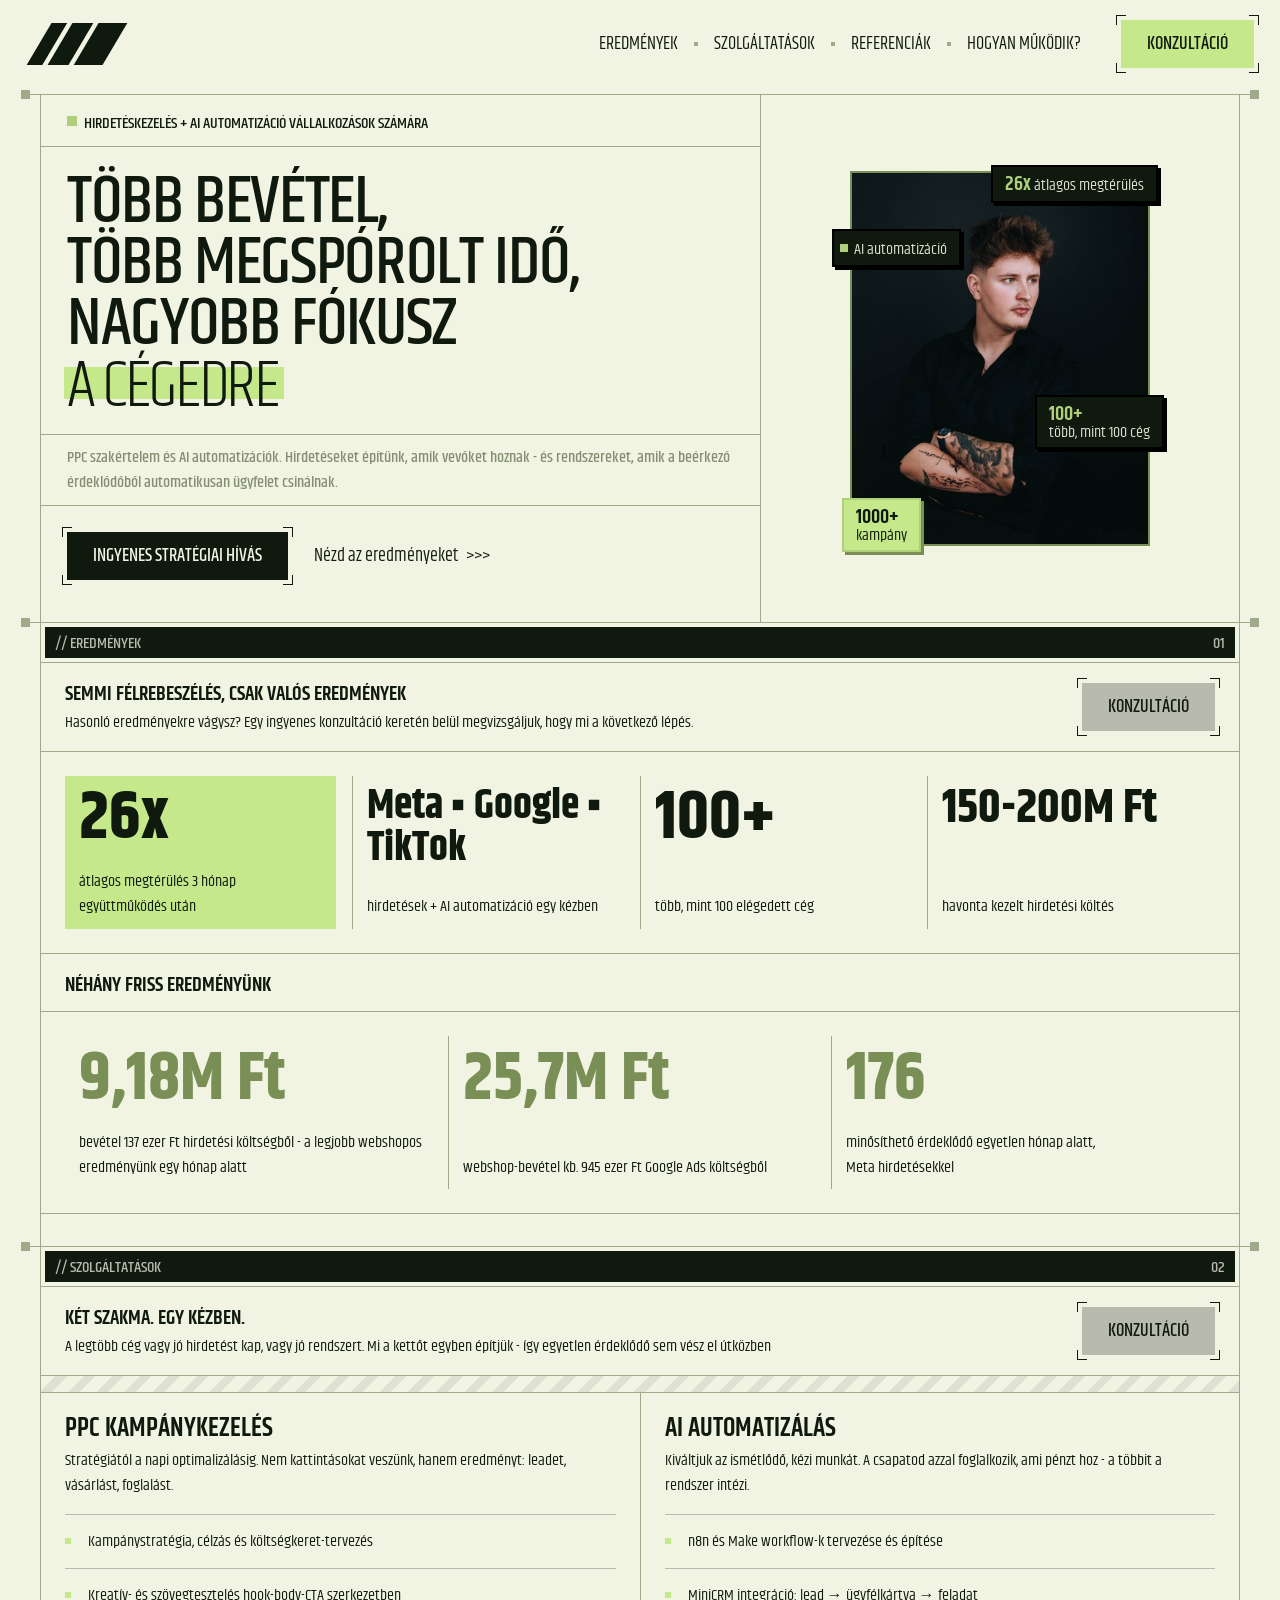
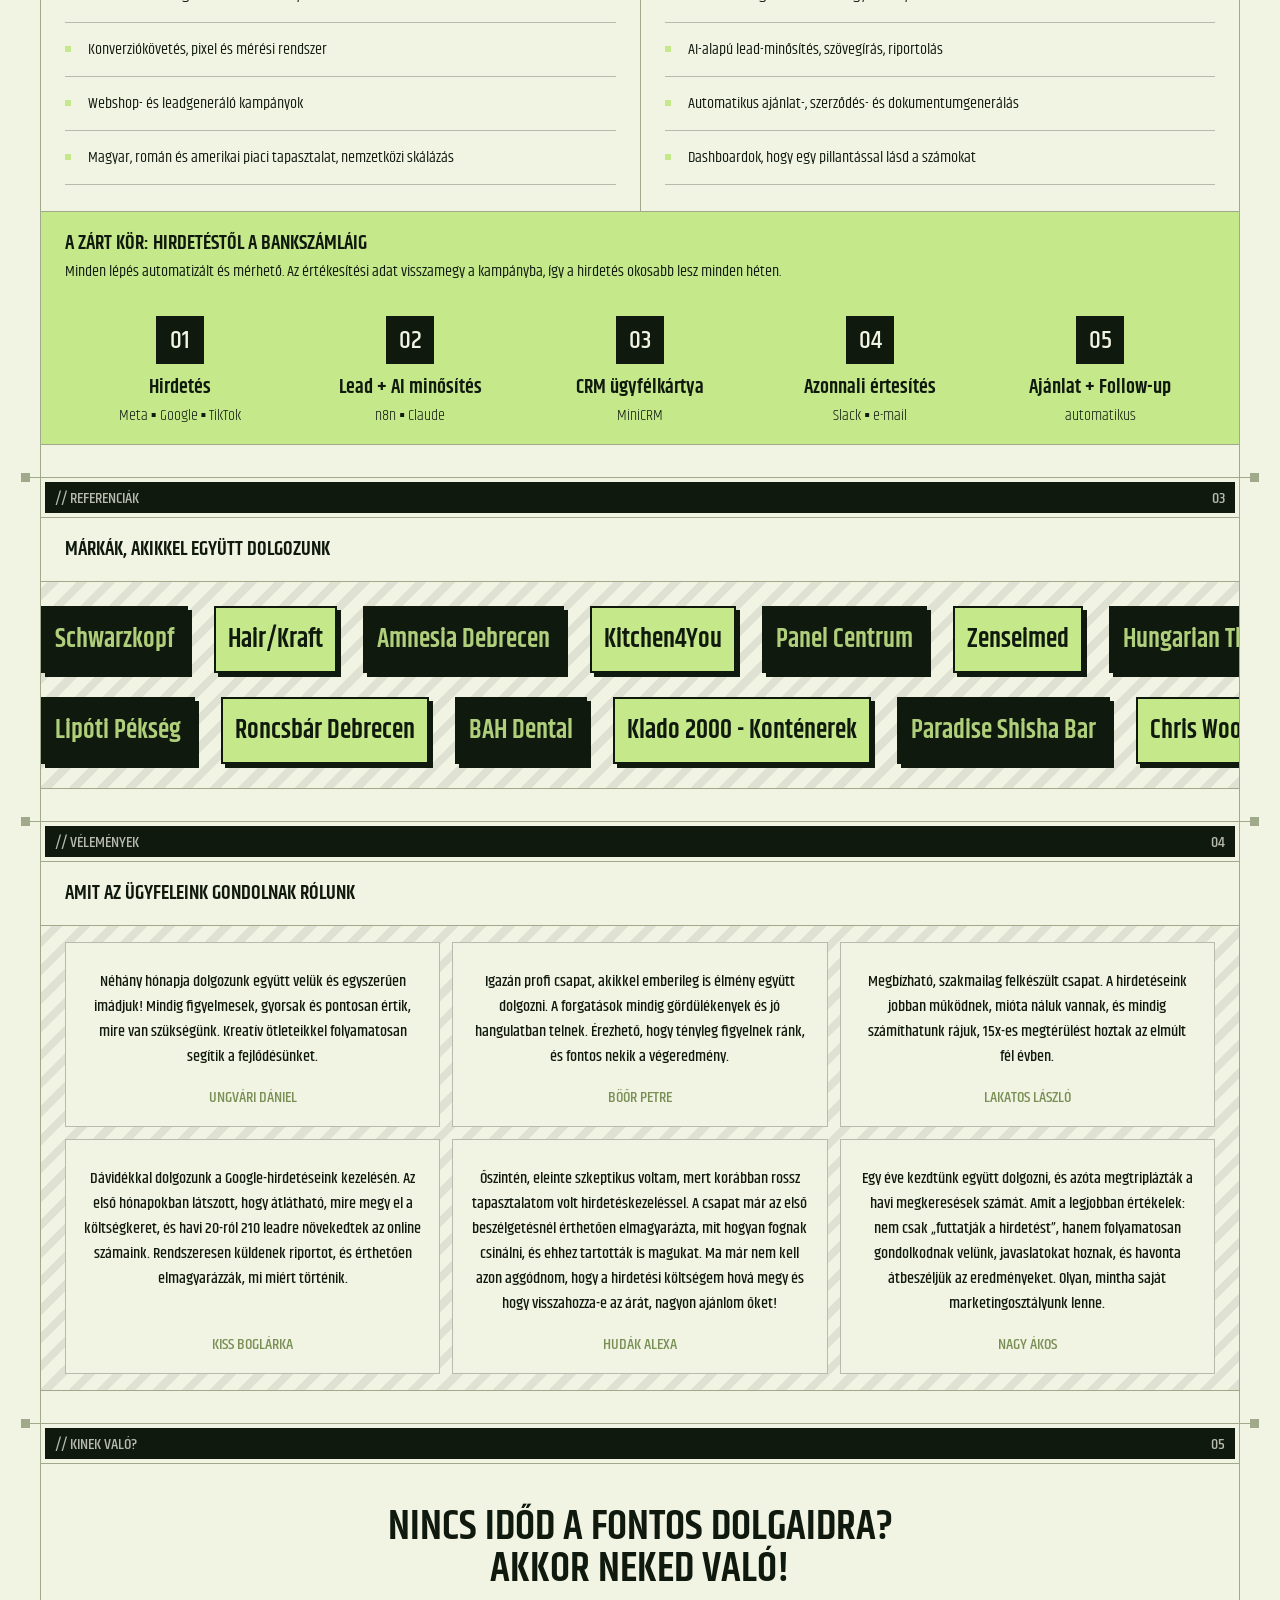
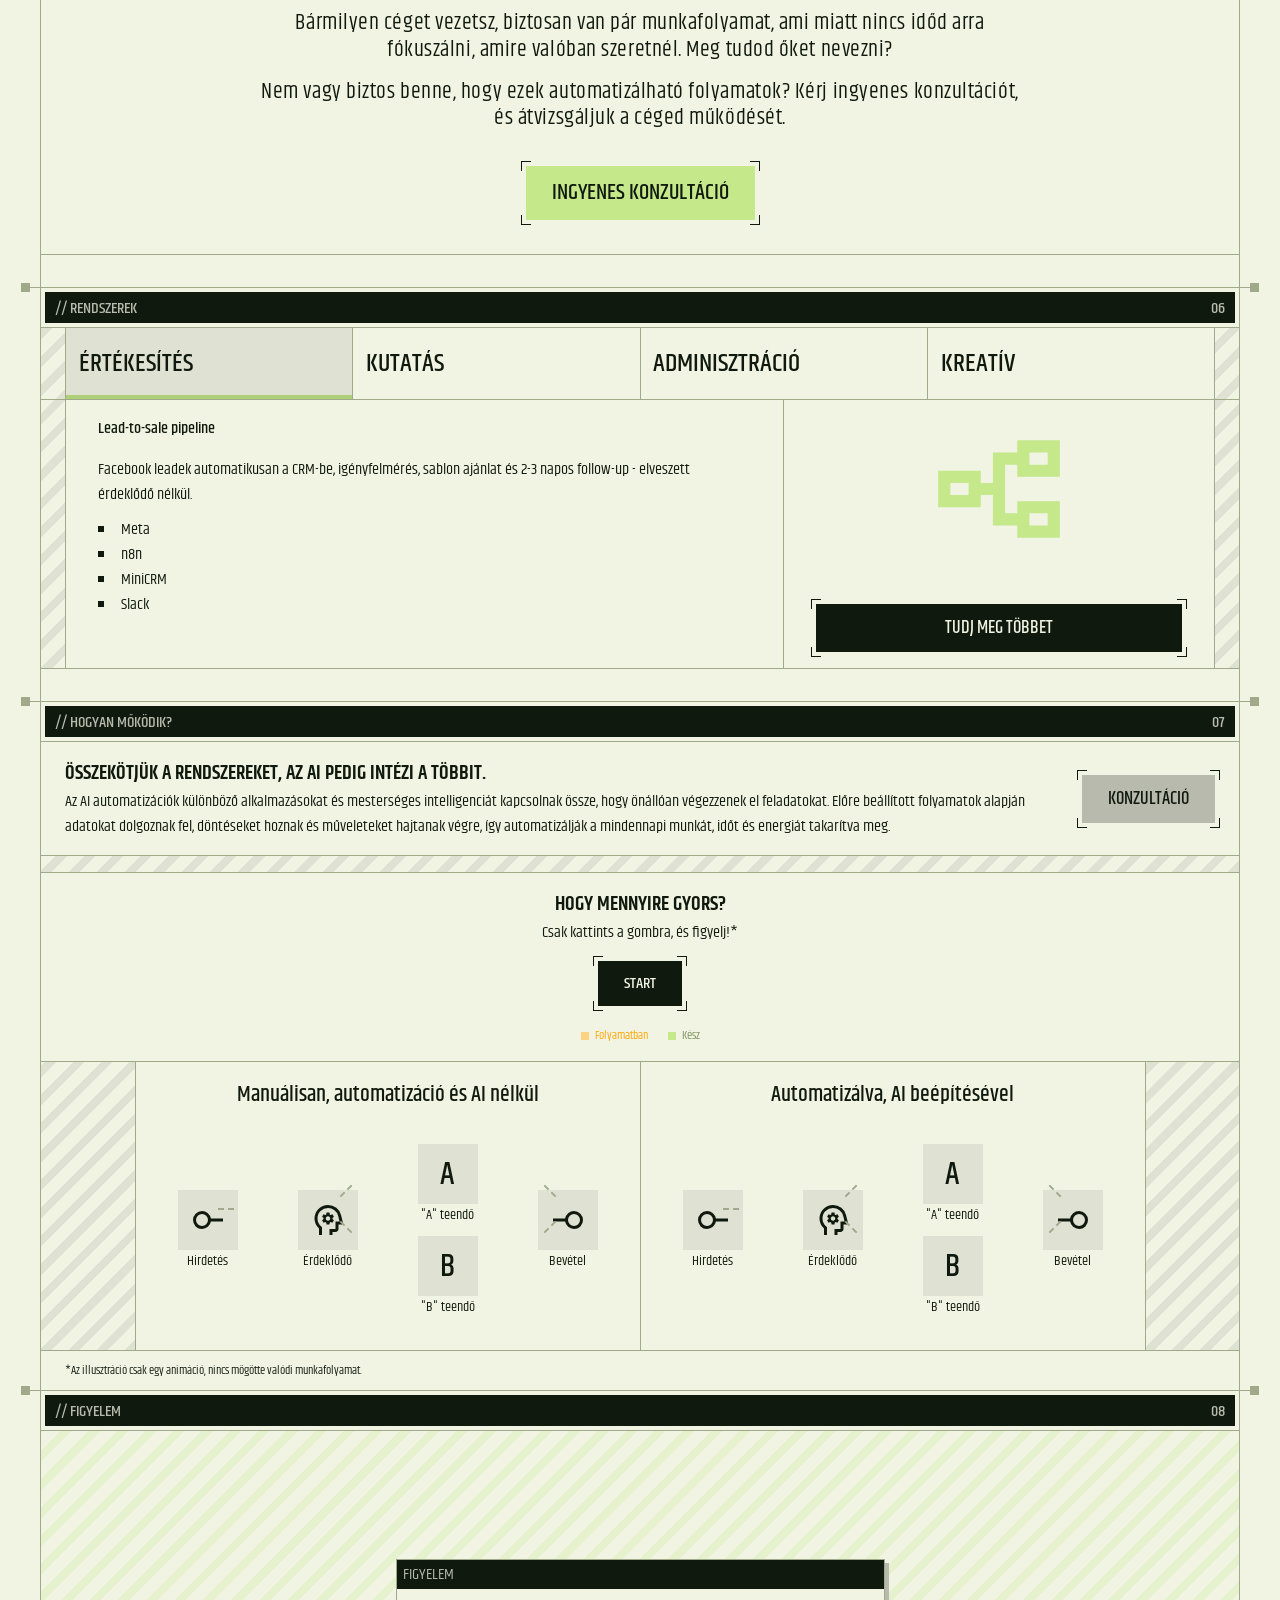
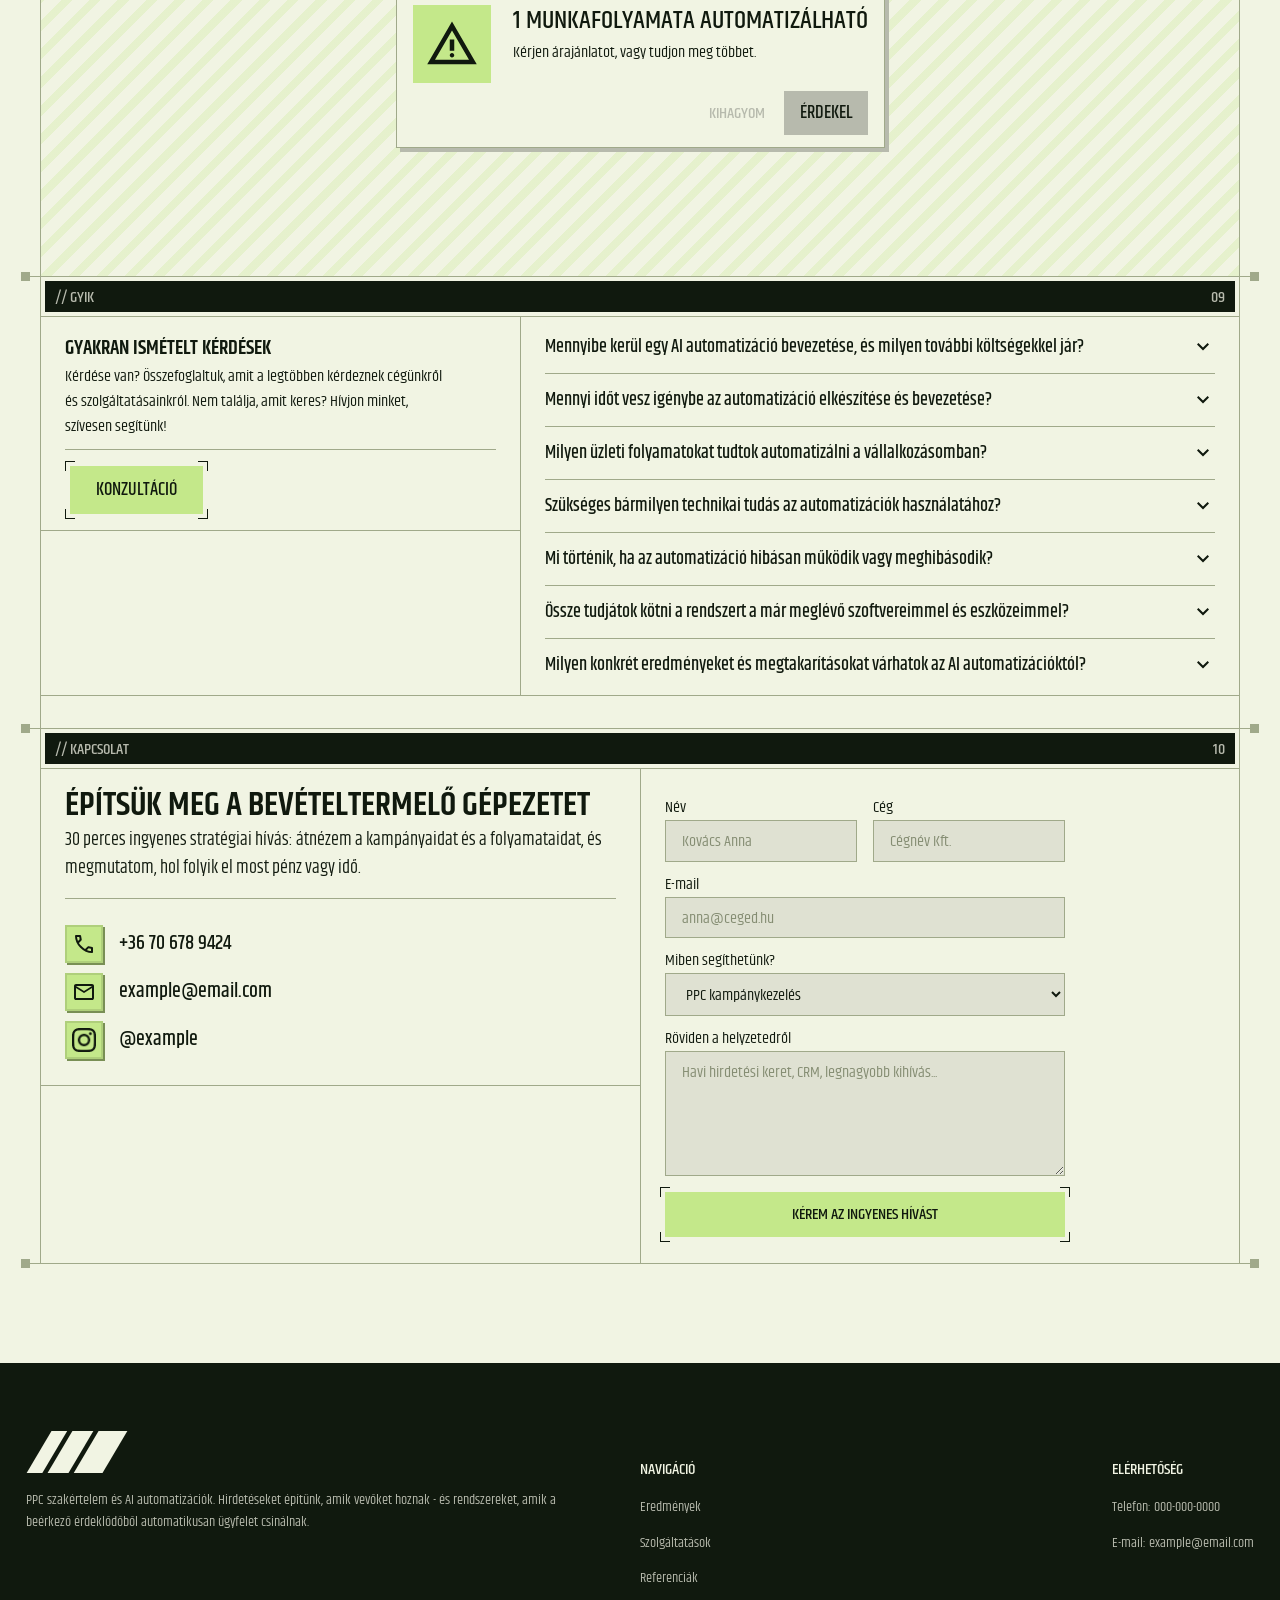
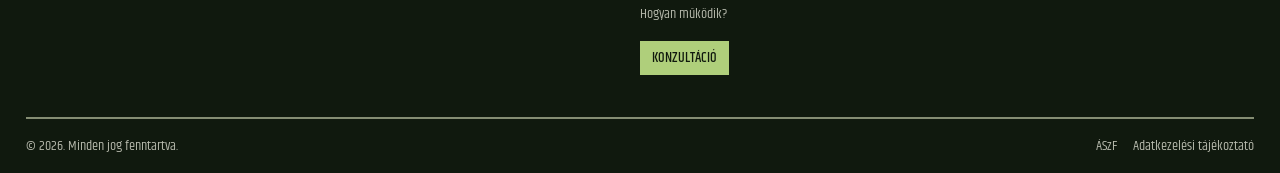
<file: index.html>
<!DOCTYPE html>
<html lang="hu">
<head>
  <meta charset="UTF-8">
  <meta name="viewport" content="width=device-width, initial-scale=1.0">

  <title>AI | Kezdőlap</title>
  <meta property="og:title" content="AI | Kezdőlap">
  <!-- <link rel="icon" type="image/png" sizes="144x144" href="./_assets/img/site-logo-144.png"> -->
  <meta name="description" content="">
  <meta property="og:description" content="">
  <meta property="og:type" content="website">
  <!-- <link rel="canonical" href="https://example.com/"> -->
  <!-- <meta property="og:url" content="https://example.com/"> -->
  <!-- <meta property="og:image" content="https://example.com/_assets/img/site-logo.svg"> -->

  <link rel="stylesheet" href="./_assets/css/framework.css">
  <link rel="stylesheet" href="./_assets/css/typography.css">
  <link rel="stylesheet" href="./_assets/css/general.css">
  <link rel="stylesheet" href="./_assets/css/kezdolap2.css">

  <script src="./_assets/js/app.js" defer></script>
</head>
<body>
  <header>
    <a href="./"><img src="./_assets/img/site-logo.svg" alt="AI logo"></a>

    <div class="desktop-view">
      <nav id="desktop-navigation">
        <ul>
          <li><a href="#eredmenyek">Eredmények</a></li>
          <li aria-hidden="true"><div class="divider"></div></li>
          <li><a href="#szolgaltatasok">Szolgáltatások</a></li>
          <li aria-hidden="true"><div class="divider"></div></li>
          <li><a href="#referenciak">Referenciák</a></li>
          <li aria-hidden="true"><div class="divider"></div></li>
          <li><a href="#hogyan-mukodik">Hogyan működik?</a></li>
          <li><a href="#kapcsolat" class="button btn-primary has-corners">Konzultáció</a></li>
        </ul>
      </nav>
    </div>

    <div class="mobile-view">  
      <button aria-controls="mobile-navigation" aria-expanded="false">
        <svg class="menu-icon" viewbox="0 0 26 26" width="26">
          <rect class="top" width="26" height="2" rx="1" y="4" fill="#10190E" />
          <rect class="mid" width="26" height="2" rx="1" y="12" fill="#10190E" />
          <rect class="bot" width="26" height="2" rx="1" y="20" fill="#10190E" />
        </svg>
      </button>
      <nav id="mobile-navigation">
        <ul>
          <li><a href="#eredmenyek">Eredmények</a></li>
          <li><a href="#szolgaltatasok">Szolgáltatások</a></li>
          <li><a href="#referenciak">Referenciák</a></li>
          <li><a href="#hogyan-mukodik">Hogyan működik?</a></li>
          <li><a href="#kapcsolat" class="button btn-primary">Konzultáció</a></li>
        </ul>
      </nav>
    </div>
  </header>

  <main>
    <section id="hero">
      <div class="wrapper">
        <div class="content">
          <p class="kicker">Hirdetéskezelés + AI automatizáció vállalkozások számára</p>
          <hr>
<h1>Több bevétel,
több megspórolt idő,
nagyobb fókusz
<span class="hl-primary">a cégedre</span></h1>
          <hr>
          <p class="description">PPC szakértelem és AI automatizációk. Hirdetéseket építünk, amik vevőket hoznak - és rendszereket, amik a beérkező érdeklődőből automatikusan ügyfelet csinálnak.</p>
          <hr>
          <div class="buttons">
            <a href="#kapcsolat" class="button has-corners">Ingyenes stratégiai hívás</a>
            <a href="#eredmenyek">Nézd az eredményeket <span class="to-right">>>></span></a>
          </div>
        </div>
        <div class="media">
          <div class="img-container">
            <img src="./_assets/img/hero-sm.jpg">
            <div class="bl"><p><span>1000+</span> kampány</p></div>
            <div class="uml"><p><span></span>AI automatizáció</p></div>
            <div class="ur"><p><span>26x</span> átlagos megtérülés</p></div>
            <div class="mr"><p><span>100+</span> több, mint 100 cég</p></div>
          </div>
        </div>
      </div>
    </section>

    <section id="eredmenyek">
      <div class="wrapper">
        <div class="section-title">
          <h2><span>// Eredmények </span><span>01</span></h2>
        </div>
        <hr>
        <div class="section-header has-button">
          <div>
            <h3>Semmi félrebeszélés, csak valós eredmények</h3>
            <p>Hasonló eredményekre vágysz? Egy ingyenes konzultáció keretén belül megvizsgáljuk, hogy mi a következő lépés.</p>
          </div>
          <a href="#kapcsolat" class="button btn-neutral has-corners">Konzultáció</a>
        </div>
        <hr>
        <div class="cards">
          <div class="bg-primary">
            <p class="card-header">26x</p>
            <p class="card-description">átlagos megtérülés 3 hónap együttműködés után</p>
          </div>
          <div aria-hidden="true" class="divider"></div>
          <div>
            <p class="card-header xs">Meta &#9642; Google &#9642; TikTok</p>
            <p class="card-description">hirdetések + AI automatizáció egy kézben</p>
          </div>
          <div aria-hidden="true" class="divider hide-sm"></div>
          <div>
            <p class="card-header">100+</p>
            <p class="card-description">több, mint 100 elégedett cég</p>
          </div>
          <div aria-hidden="true" class="divider"></div>
          <div>
            <p class="card-header sm">150-200M Ft</p>
            <p class="card-description">havonta kezelt hirdetési költés</p>
          </div>
        </div>
        <hr>
        <div class="recent-header">
          <h3>Néhány friss eredményünk</h3>
        </div>
        <hr>
        <div class="cards-recent">
          <div>
            <p class="card-header">9,18M Ft</p>
            <p class="card-description">bevétel 137 ezer Ft hirdetési költségből - a legjobb webshopos eredményünk egy hónap alatt</p>
          </div>
          <div aria-hidden="true" class="divider"></div>
          <div>
            <p class="card-header">25,7M Ft</p>
            <p class="card-description">webshop-bevétel kb. 945 ezer Ft Google Ads költségből</p>
          </div>
          <div aria-hidden="true" class="divider"></div>
          <div>
            <p class="card-header">176</p>
            <p class="card-description">minősíthető érdeklődő egyetlen hónap alatt, Meta hirdetésekkel</p>
          </div>
        </div>
        <hr>
        <div aria-hidden="true" style="height: 2rem;"></div>
      </div>
    </section>

    <section id="szolgaltatasok">
      <div class="wrapper">
        <div class="section-title">
          <h2><span>// Szolgáltatások </span><span>02</span></h2>
        </div>
        <hr>
        <div class="section-header has-button">
          <div>
            <h3>Két szakma. Egy kézben.</h3>
            <p>A legtöbb cég vagy jó hirdetést kap, vagy jó rendszert. Mi a kettőt egyben építjük - így egyetlen érdeklődő sem vész el útközben</p>
          </div>
          <a href="#kapcsolat" class="button btn-neutral has-corners">Konzultáció</a>
        </div>
        <hr>
        <div aria-hidden="true" class="bg-stripes" style="height: 1rem;"></div>
        <hr>
        <div class="services">
          <div>
            <h3>PPC kampánykezelés</h3>
            <p>Stratégiától a napi optimalizálásig. Nem kattintásokat veszünk, hanem eredményt: leadet, vásárlást, foglalást.</p>
            <ul>
              <li>Kampánystratégia, célzás és költségkeret-tervezés</li>
              <li>Kreatív- és szövegtesztelés hook-body-CTA szerkezetben</li>
              <li>Konverziókövetés, pixel és mérési rendszer</li>
              <li>Webshop- és leadgeneráló kampányok</li>
              <li>Magyar, román és amerikai piaci tapasztalat, nemzetközi skálázás</li>
            </ul>
          </div>
          <div aria-hidden="true" class="divider"></div>
          <div>
            <h3>AI automatizálás</h3>
            <p>Kiváltjuk az ismétlődő, kézi munkát. A csapatod azzal foglalkozik, ami pénzt hoz - a többit a rendszer intézi.</p>
            <ul>
              <li>n8n és Make workflow-k tervezése és építése</li>
              <li>MiniCRM integráció: lead → ügyfélkártya → feladat</li>
              <li>AI-alapú lead-minősítés, szövegírás, riportolás</li>
              <li>Automatikus ajánlat-, szerződés- és dokumentumgenerálás</li>
              <li>Dashboardok, hogy egy pillantással lásd a számokat</li>
            </ul>
          </div>
        </div>
        <hr>
        <div class="bg-primary">
          <div class="section-header">
            <h3>A zárt kör: hirdetéstől a bankszámláig</h3>
            <p>Minden lépés automatizált és mérhető. Az értékesítési adat visszamegy a kampányba, így a hirdetés okosabb lesz minden héten.</p>
          </div>
          <div class="steps">
            <div class="step">
              <p class="nr">01</p>
              <p class="name">Hirdetés</p>
              <p class="details">Meta &#9642; Google &#9642; TikTok</p>
            </div>
            <div class="step">
              <p class="nr">02</p>
              <p class="name">Lead + AI minősítés</p>
              <p class="details">n8n &#9642; Claude</p>
            </div>
            <div class="step">
              <p class="nr">03</p>
              <p class="name">CRM ügyfélkártya</p>
              <p class="details">MiniCRM</p>
            </div>
            <div class="step">
              <p class="nr">04</p>
              <p class="name">Azonnali értesítés</p>
              <p class="details">Slack &#9642; e-mail</p>
            </div>
            <div class="step">
              <p class="nr">05</p>
              <p class="name">Ajánlat + Follow-up</p>
              <p class="details">automatikus</p>
            </div>
          </div>
        </div>
        <hr>
        <div aria-hidden="true" style="height: 2rem;"></div>
      </div>
    </section>

    <section id="referenciak">
      <div class="wrapper">
        <div class="section-title">
          <h2><span>// Referenciák </span><span>03</span></h2>
        </div>
        <hr>
        <div class="section-header">
          <h3>Márkák, akikkel együtt dolgozunk</h3>
        </div>
        <hr>
        <div class="bg-stripes">
          <div class="marquee">
            <ul>
              <li>Schwarzkopf</li>
              <li>Hair/Kraft</li>
              <li>Amnesia Debrecen</li>
              <li>Kitchen4You</li>
              <li>Panel Centrum</li>
              <li>Zenseimed</li>
              <li>Hungarian Throwdown</li>
              <li>Legenda Sörfőzde</li>
              <li>Francia Tacos</li>
              <li>Adonyi Pékség</li>
              <li>Stop Autósiskola</li>
              <li>Beregszászi Étterem</li>
            </ul>
            <ul aria-hidden="true">
              <li>Schwarzkopf</li>
              <li>Hair/Kraft</li>
              <li>Amnesia Debrecen</li>
              <li>Kitchen4You</li>
              <li>Panel Centrum</li>
              <li>Zenseimed</li>
              <li>Hungarian Throwdown</li>
              <li>Legenda Sörfőzde</li>
              <li>Francia Tacos</li>
              <li>Adonyi Pékség</li>
              <li>Stop Autósiskola</li>
              <li>Beregszászi Étterem</li>
            </ul>
          </div>
          <div class="marquee reverse">
            <ul>
              <li>Lipóti Pékség</li>
              <li>Roncsbár Debrecen</li>
              <li>BAH Dental</li>
              <li>Klado 2000 - Konténerek</li>
              <li>Paradise Shisha Bar</li>
              <li>Chris Woody</li>
              <li>Roller Debrecen</li>
              <li>Marlù Gioielli Budapest</li>
              <li>YouHouse General</li>
              <li>Pizza Blanka</li>
            </ul>
            <ul aria-hidden="true">
              <li>Lipóti Pékség</li>
              <li>Roncsbár Debrecen</li>
              <li>BAH Dental</li>
              <li>Klado 2000 - Konténerek</li>
              <li>Paradise Shisha Bar</li>
              <li>Chris Woody</li>
              <li>Roller Debrecen</li>
              <li>Marlù Gioielli Budapest</li>
              <li>YouHouse General</li>
              <li>Pizza Blanka</li>
            </ul>
          </div>
        </div>
        <hr>
        <div aria-hidden="true" style="height: 2rem;"></div>
      </div>
    </section>

    <section id="velemenyek">
      <div class="wrapper">
        <div class="section-title">
          <h2><span>// Vélemények </span><span>04</span></h2>
        </div>
        <hr>
        <div class="section-header">
          <h3>Amit az ügyfeleink gondolnak rólunk</h3>
        </div>
        <hr>
        <div class="cards bg-stripes">
          <div>
            <p class="review">Néhány hónapja dolgozunk együtt velük és egyszerűen imádjuk! Mindig figyelmesek, gyorsak és pontosan értik, mire van szükségünk. Kreatív ötleteikkel folyamatosan segítik a fejlődésünket.</p>
            <p class="author">Ungvári Dániel</p>
          </div>
          <div>
            <p class="review">Igazán profi csapat, akikkel emberileg is élmény együtt dolgozni. A forgatások mindig gördülékenyek és jó hangulatban telnek. Érezhető, hogy tényleg figyelnek ránk, és fontos nekik a végeredmény.</p>
            <p class="author">Böőr Petre</p>
          </div>
          <div>
            <p class="review">Megbízható, szakmailag felkészült csapat. A hirdetéseink jobban működnek, mióta náluk vannak, és mindig számíthatunk rájuk, 15x-es megtérülést hoztak az elmúlt fél évben.</p>
            <p class="author">Lakatos László</p>
          </div>
          <div>
            <p class="review">Dávidékkal dolgozunk a Google-hirdetéseink kezelésén. Az első hónapokban látszott, hogy átlátható, mire megy el a költségkeret, és havi 20-ról 210 leadre növekedtek az online számaink. Rendszeresen küldenek riportot, és érthetően elmagyarázzák, mi miért történik.</p>
            <p class="author">Kiss Boglárka</p>
          </div>
          <div>
            <p class="review">Őszintén, eleinte szkeptikus voltam, mert korábban rossz tapasztalatom volt hirdetéskezeléssel. A csapat már az első beszélgetésnél érthetően elmagyarázta, mit hogyan fognak csinálni, és ehhez tartották is magukat. Ma már nem kell azon aggódnom, hogy a hirdetési költségem hová megy és hogy visszahozza-e az árát, nagyon ajánlom őket!</p>
            <p class="author">Hudák Alexa</p>
          </div>
          <div>
            <p class="review">Egy éve kezdtünk együtt dolgozni, és azóta megtriplázták a havi megkeresések számát. Amit a legjobban értékelek: nem csak „futtatják a hirdetést”, hanem folyamatosan gondolkodnak velünk, javaslatokat hoznak, és havonta átbeszéljük az eredményeket. Olyan, mintha saját marketingosztályunk lenne.</p>
            <p class="author">Nagy Ákos</p>
          </div>
        </div>
        <hr>
        <div aria-hidden="true" style="height: 2rem;"></div>
      </div>
    </section>

    <section id="kinek-valo">
      <div class="wrapper">
        <div class="section-title">
          <h2><span>// Kinek való? </span><span>05</span></h2>
        </div>
        <hr>
        <div class="content">
          <h3>Nincs időd a fontos dolgaidra? Akkor neked való!</h3>
          <p>Bármilyen céget vezetsz, biztosan van pár munkafolyamat, ami miatt nincs időd arra fókuszálni, amire valóban szeretnél. Meg tudod őket nevezni?</p>
          <p>Nem vagy biztos benne, hogy ezek automatizálható folyamatok? Kérj ingyenes konzultációt, és átvizsgáljuk a céged működését.</p>
          <a href="#kapcsolat" class="button btn-primary has-corners">Ingyenes konzultáció</a>
        </div>
        <hr>
        <div aria-hidden="true" style="height: 2rem;"></div>
      </div>
    </section>

    <section id="rendszerek">
      <div class="wrapper">
        <div class="section-title">
          <h2><span>// Rendszerek </span><span>06</span></h2>
        </div>
        <hr>
        <div class="bg-stripes">
          <div class="controls">
            <div>
              <input type="radio" name="szolgaltatas" id="elso">
              <label for="elso" class="active">ÉRTÉKESÍTÉS</label>
            </div>
            <div aria-hidden="true" class="divider"></div>
            <div>
              <input type="radio" name="szolgaltatas" id="masodik">
              <label for="masodik">KUTATÁS</label>
            </div>
            <div aria-hidden="true" class="divider hide-xs"></div>
            <div class="bt-xs">
              <input type="radio" name="szolgaltatas" id="harmadik">
              <label for="harmadik">ADMINISZTRÁCIÓ</label>
            </div>
            <div aria-hidden="true" class="divider"></div>
            <div class="bt-xs">
              <input type="radio" name="szolgaltatas" id="negyedik">
              <label for="negyedik">KREATÍV</label>
            </div>
          </div>
          <hr>
          <div class="responses">
            <div class="response elso active">
              <div class="text">
                <p class="fw-500">Lead-to-sale pipeline</p>
                <p>Facebook leadek automatikusan a CRM-be, igényfelmérés, sablon ajánlat és 2-3 napos follow-up - elveszett érdeklődő nélkül.</p>
                <ul>
                  <li>Meta</li>
                  <li>n8n</li>
                  <li>MiniCRM</li>
                  <li>Slack</li>
                </ul>
              </div>
              <div aria-hidden="true" class="divider"></div>
              <div class="side">
                <img src="./_assets/img/flowchart.svg" alt="">
                <a href="#kapcsolat" class="button has-corners">Tudj meg többet</a>
              </div>
            </div>
            <div class="response masodik">
              <div class="text">
                <p class="fw-500">AI piackutatás meeting előtt</p>
                <p>Egy cégnévből kész briefing: weboldal-, közösségimédia- és SEO-audit strukturált dokumentumban - percek alatt, órák helyett.</p>
                <ul>
                  <li>Claude</li>
                  <li>Web audit</li>
                  <li>.docx</li>
                </ul>
              </div>
              <div aria-hidden="true" class="divider"></div>
              <div class="side">
                <img src="./_assets/img/arrow-split.svg" alt="">
                <a href="#kapcsolat" class="button has-corners">Tudj meg többet</a>
              </div>
            </div>
            <div class="response harmadik">
              <div class="text">
                <p class="fw-500">Szerződés egy kattintással</p>
                <p>Csomag, díj és ügyféladatok alapján aláírásra kész szerződés, kézi utómunka nélkül. Az értékesítés nem akad el a papírmunkán.</p>
                <ul>
                  <li>Claude</li>
                  <li>Sablon</li>
                  <li>.docx</li>
                </ul>
              </div>
              <div aria-hidden="true" class="divider"></div>
              <div class="side">
                <img src="./_assets/img/automation.svg" alt="">
                <a href="#kapcsolat" class="button has-corners">Tudj meg többet</a>
              </div>
            </div>
            <div class="response negyedik">
              <div class="text">
                <p class="fw-500">AI hirdetési szövegíró</p>
                <p>Márkára hangolt Meta hirdetésszövegek hook-body-CTA szerkezetben, ügyfelenként - sokkal gyorsabb kreatív tesztelés.</p>
                <ul>
                  <li>Claude</li>
                  <li>Meta Ads</li>
                </ul>
              </div>
              <div aria-hidden="true" class="divider"></div>
              <div class="side">
                <img src="./_assets/img/procedure.svg" alt="">
                <a href="#kapcsolat" class="button has-corners">Tudj meg többet</a>
              </div>
            </div>
          </div>
          <hr>
        </div>
        <div aria-hidden="true" style="height: 2rem;"></div>
      </div>
    </section>

    <section id="hogyan-mukodik">
      <div class="wrapper">
        <div class="section-title">
          <h2><span>// Hogyan mőködik? </span><span>07</span></h2>
        </div>
        <hr>
        <div class="section-header has-button">
          <div>
            <h3>Összekötjük a rendszereket, az AI pedig intézi a többit.</h3>
            <p>Az AI automatizációk különböző alkalmazásokat és mesterséges intelligenciát kapcsolnak össze, hogy önállóan végezzenek el feladatokat. Előre beállított folyamatok alapján adatokat dolgoznak fel, döntéseket hoznak és műveleteket hajtanak végre, így automatizálják a mindennapi munkát, időt és energiát takarítva meg.</p>
          </div>
          <a href="#kapcsolat" class="button btn-neutral has-corners">Konzultáció</a>
        </div>
        <hr>
        <div class="bg-stripes" style="height: 1rem;"></div>
        <hr>
        <div class="demo">
          <div class="demo-title">
            <h3>Hogy mennyire gyors?</h3>
            <p>Csak kattints a gombra, és figyelj!*</p>
            <button class="button has-corners">Start</button>
            <div class="legend">
              <div class="in-progress"><div></div><p>Folyamatban</p></div>
              <div class="done"><div></div><p>Kész</p></div>
            </div>
          </div>
          <hr>
          <div class="bg-stripes">
            <div class="trees">
              <div class="m-container">
                <p>Manuálisan, automatizáció és AI nélkül</p>
                <div class="manual">
                  <div class="start"><div class="node"><img src="./_assets/img/start.svg"></div><p>Hirdetés</p></div>
                  <div class="decision"><div class="node"><img src="./_assets/img/brain.svg"></div><p>Érdeklődő</p></div>
                  <div class="routes">
                    <div class="route-a"><div class="node">A</div><p>"A" teendő</p></div>
                    <div class="route-b"><div class="node">B</div><p>"B" teendő</p></div>
                  </div>
                  <div class="finish"><div class="node"><img src="./_assets/img/end.svg"></div><p>Bevétel</p></div>
                </div>
              </div>
              <div aria-hidden="true" class="divider"></div>
              <div class="a-container">
                <p>Automatizálva, AI beépítésével</p>
                <div class="automated">
                  <div class="start"><div class="node"><img src="./_assets/img/start.svg"></div><p>Hirdetés</p></div>
                  <div class="decision"><div class="node"><img src="./_assets/img/brain.svg"></div><p>Érdeklődő</p></div>
                  <div class="routes">
                    <div class="route-a"><div class="node">A</div><p>"A" teendő</p></div>
                    <div class="route-b"><div class="node">B</div><p>"B" teendő</p></div>
                  </div>
                  <div class="finish"><div class="node"><img src="./_assets/img/end.svg"></div><p>Bevétel</p></div>
                </div>
              </div>
            </div>
          </div>
        </div>
        <hr>
        <div class="addition">*Az illusztráció csak egy animáció, nincs mögötte valódi munkafolyamat.</div>
      </div>
    </section>

    <section id="cta">
      <div class="wrapper">
        <div class="section-title">
          <h2><span>// Figyelem </span><span>08</span></h2>
        </div>
        <hr>
        <div class="bg-stripes">
          <div class="window">
            <div class="top-bar">Figyelem</div>
            <div class="viewport">
              <div class="icon">
                <img src="./_assets/img/warning.svg">
              </div>
              <div class="content">
                <p class="title">1 munkafolyamata automatizálható</p>
                <p>Kérjen árajánlatot, vagy tudjon meg többet.</p>
                <div class="buttons">
                  <button class="button cancel">Kihagyom</button>
                  <a href="#kapcsolat" class="button ok">Érdekel</a>
                </div>
              </div>
            </div>
          </div>
        </div>
      </div>
    </section>

    <section id="faq">
      <div class="wrapper">
        <div class="section-title">
          <h2><span>// gyik </span><span>09</span></h2>
        </div>
        <hr>
        <div class="content">
          <div class="section-header">
            <h3>Gyakran ismételt kérdések</h3>
            <p>Kérdése van? Összefoglaltuk, amit a legtöbben kérdeznek cégünkről és szolgáltatásainkról. Nem találja, amit keres? Hívjon minket, szívesen segítünk!</p>
            <hr>
            <a href="#kapcsolat" class="button btn-primary has-corners">Konzultáció</a>
          </div>
          <div aria-hidden="true" class="divider"></div>
          <div class="container">
            <div>
              <div class="q">
                <p>Mennyibe kerül egy AI automatizáció bevezetése, és milyen további költségekkel jár?</p>
                <img src="./_assets/img/arrow-down.svg" loading="lazy" decoding="async">
              </div>
              <p class="a">Az ár attól függ, mennyire összetett a folyamat, amit automatizálni szeretne. Egy egyszerűbb automatizmus lényegesen kevesebbe kerül, mint egy több rendszert összekötő megoldás. A fejlesztés egyszeri díj, emellett az eszközök (például n8n, Make vagy AI-szolgáltatások) havi használati díja jöhet szóba, ez általában csekély. Az első konzultáción átbeszéljük a konkrét igényeit, és még az indulás előtt pontos árat kap, rejtett költségek nélkül.</p>
            </div>
            <div>
              <div class="q">
                <p>Mennyi időt vesz igénybe az automatizáció elkészítése és bevezetése?</p>
                <img src="./_assets/img/arrow-down.svg" loading="lazy" decoding="async">
              </div>
              <p class="a">Egy egyszerűbb folyamat néhány nap alatt működhet, egy összetettebb, több rendszert érintő megoldás jellemzően 2-4 hét. Az első lépés mindig a folyamat feltérképezése, utána építünk, tesztelünk, és csak akkor élesítünk, ha minden stabilan fut. A bevezetés alatt végig számíthat ránk, hogy a csapata is gördülékenyen átálljon.</p>
            </div>
            <div>
              <div class="q">
                <p>Milyen üzleti folyamatokat tudtok automatizálni a vállalkozásomban?</p>
                <img src="./_assets/img/arrow-down.svg" loading="lazy" decoding="async">
              </div>
              <p class="a">Szinte mindent, ami ismétlődő, és ma kézzel végzik. Például az érdeklődők kezelését és a CRM-be rögzítését, az ajánlatok és szerződések kiküldését, az automatikus e-mailes és üzenetes válaszokat, a hirdetési riportok elkészítését vagy az adminisztrációt. Ha nem biztos benne, hol érdemes kezdeni, segítünk kiválasztani azt a területet, ahol a leggyorsabban térül meg a befektetés.</p>
            </div>
            <div>
              <div class="q">
                <p>Szükséges bármilyen technikai tudás az automatizációk használatához?</p>
                <img src="./_assets/img/arrow-down.svg" loading="lazy" decoding="async">
              </div>
              <p class="a">Nem. Mi építjük meg és állítjuk be, Önnek nincs más dolga, mint használni. Átadáskor megmutatjuk, hogyan működik, és ha később módosítani szeretne rajta, azt is megoldjuk Ön helyett.</p>
            </div>
            <div>
              <div class="q">
                <p>Mi történik, ha az automatizáció hibásan működik vagy meghibásodik?</p>
                <img src="./_assets/img/arrow-down.svg" loading="lazy" decoding="async">
              </div>
              <p class="a">Minden automatizmust éles indulás előtt alaposan letesztelünk, és beépített hibafigyeléssel látjuk el, így ha valami elakad, azonnal jelzést kapunk. Ilyenkor gyorsan javítjuk, hogy a folyamat ne álljon le sokáig. Az indulás után is figyeljük a működést, hiszen a rendszerek változnak, és a megoldásnak ezt követnie kell.</p>
            </div>
            <div>
              <div class="q">
                <p>Össze tudjátok kötni a rendszert a már meglévő szoftvereimmel és eszközeimmel?</p>
                <img src="./_assets/img/arrow-down.svg" loading="lazy" decoding="async">
              </div>
              <p class="a">Igen, ez a munkánk lényege. Dolgozunk többek között MiniCRM-mel, Google-szolgáltatásokkal, Facebook- és Google-hirdetési fiókokkal, e-mail rendszerekkel és webshopokkal, és ahol van API vagy integrációs lehetőség, ott a legtöbb eszközt összekötjük. Nem kell lecserélnie azt, amit már használ.</p>
            </div>
            <div>
              <div class="q">
                <p>Milyen konkrét eredményeket és megtakarításokat várhatok az AI automatizációktól?</p>
                <img src="./_assets/img/arrow-down.svg" loading="lazy" decoding="async">
              </div>
              <p class="a">A legtöbb vállalkozónál heti több óra kézi munka szabadul fel, gyorsabb lesz az érdeklődőkre való válaszadás, és csökken az emberi hibák száma. Ez közvetlenül több lezárt ügyfelet és kevesebb elvesztett lehetőséget jelent. Az első beszélgetésen közösen kiszámoljuk, Ön esetében mennyi időt és pénzt spórolhatna.</p>
            </div>
          </div>
        </div>
        <hr>
        <div aria-hidden="true" style="height: 2rem;"></div>
      </div>
    </section>

    <section id="kapcsolat">
      <div class="wrapper">
        <div class="section-title">
          <h2>// Kapcsolat <span>10</span></h2>
        </div>
        <hr>
        <div class="contact-container">
          <div class="text">
            <h3>Építsük meg a bevételtermelő gépezetet</h3>
            <p>30 perces ingyenes stratégiai hívás: átnézem a kampányaidat és a folyamataidat, és megmutatom, hol folyik el most pénz vagy idő.</p>
            <hr>
            <ul>
              <li><img src="./_assets/img/phone.svg" alt="">+36 70 678 9424</li>
              <li><img src="./_assets/img/mail.svg" alt="">example@email.com</li>
              <li><img src="./_assets/img/insta.png" alt="">@example</li>
            </ul>
          </div>
          <div aria-hidden="true" class="divider"></div>
          <div class="form">
            <form action="">
              <div class="cols-2">
                <div class="field">
                  <label for="nev">Név</label>
                  <input type="text" name="nev" id="nev" placeholder="Kovács Anna" required>
                </div>
                <div class="field">
                  <label for="ceg">Cég</label>
                  <input type="text" name="ceg" id="ceg" placeholder="Cégnév Kft." required>
                </div>
              </div>
              <div class="field">
                <label for="email">E-mail</label>
                <input type="email" name="email" id="email" placeholder="anna@ceged.hu" required>
              </div>
              <div class="field">
                <label for="szolgaltatas">Miben segíthetünk?</label>
                <select name="szolgaltatas" id="szolgaltatas">
                  <option value="ppc">PPC kampánykezelés</option>
                  <option value="automatizacio">Folyamatok automatizálása</option>
                  <option value="teljes-vf">Teljes vállalkozásfejlesztés</option>
                  <option value="tanacsadas">Tanácsadás</option>
                </select>
              </div>
              <div class="field">
                <label for="uzenet">Röviden a helyzetedről</label>
                <textarea name="uzenet" id="uzenet" placeholder="Havi hirdetési keret, CRM, legnagyobb kihívás..." required></textarea>
              </div>
              <button class="button btn-primary has-corners">Kérem az ingyenes hívást</button>
            </form>
          </div>
        </div>
      </div>
    </section>

    <section aria-hidden="true" style="height: 100px;"></section>
  </main>

  <footer>
    <div class="ceg-info">
      <img src="./_assets/img/site-logo-light.svg" alt="AI logo" loading="lazy" decoding="async">
      <p>PPC szakértelem és AI automatizációk. Hirdetéseket építünk, amik vevőket hoznak - és rendszereket, amik a beérkező érdeklődőből automatikusan ügyfelet csinálnak.</p>
    </div>
    <div class="col-2">
      <div class="navigation">
        <h2 class="alt">Navigáció</h2>
        <ul class="nav">
          <li><a href="#eredmenyek">Eredmények</a></li>
          <li><a href="#szolgaltatasok">Szolgáltatások</a></li>
          <li><a href="#referenciak">Referenciák</a></li>
          <li><a href="#hogyan-mukodik">Hogyan működik?</a></li>
          <li><a href="#kapcsolat" class="btn-highlight">Konzultáció</a></li>
        </ul>
      </div>
      <div class="contact">
        <h2 class="alt">Elérhetőség</h2>
        <ul class="nav">
          <li>Telefon: 000-000-0000</li>
          <li><a href="mailto:">E-mail: example@email.com</a></li>
        </ul>
      </div>
    </div>
    <div class="legal">
      <p class="copy">&copy; 2026. Minden jog fenntartva.</p>
      <div>
        <a href="./aszf/index.html">ÁSzF</a>
        <a href="./adatkezelesi-tajekoztato/">Adatkezelési tájékoztató</a>
      </div>
    </div>
  </footer>
</body>
</html>
</file>
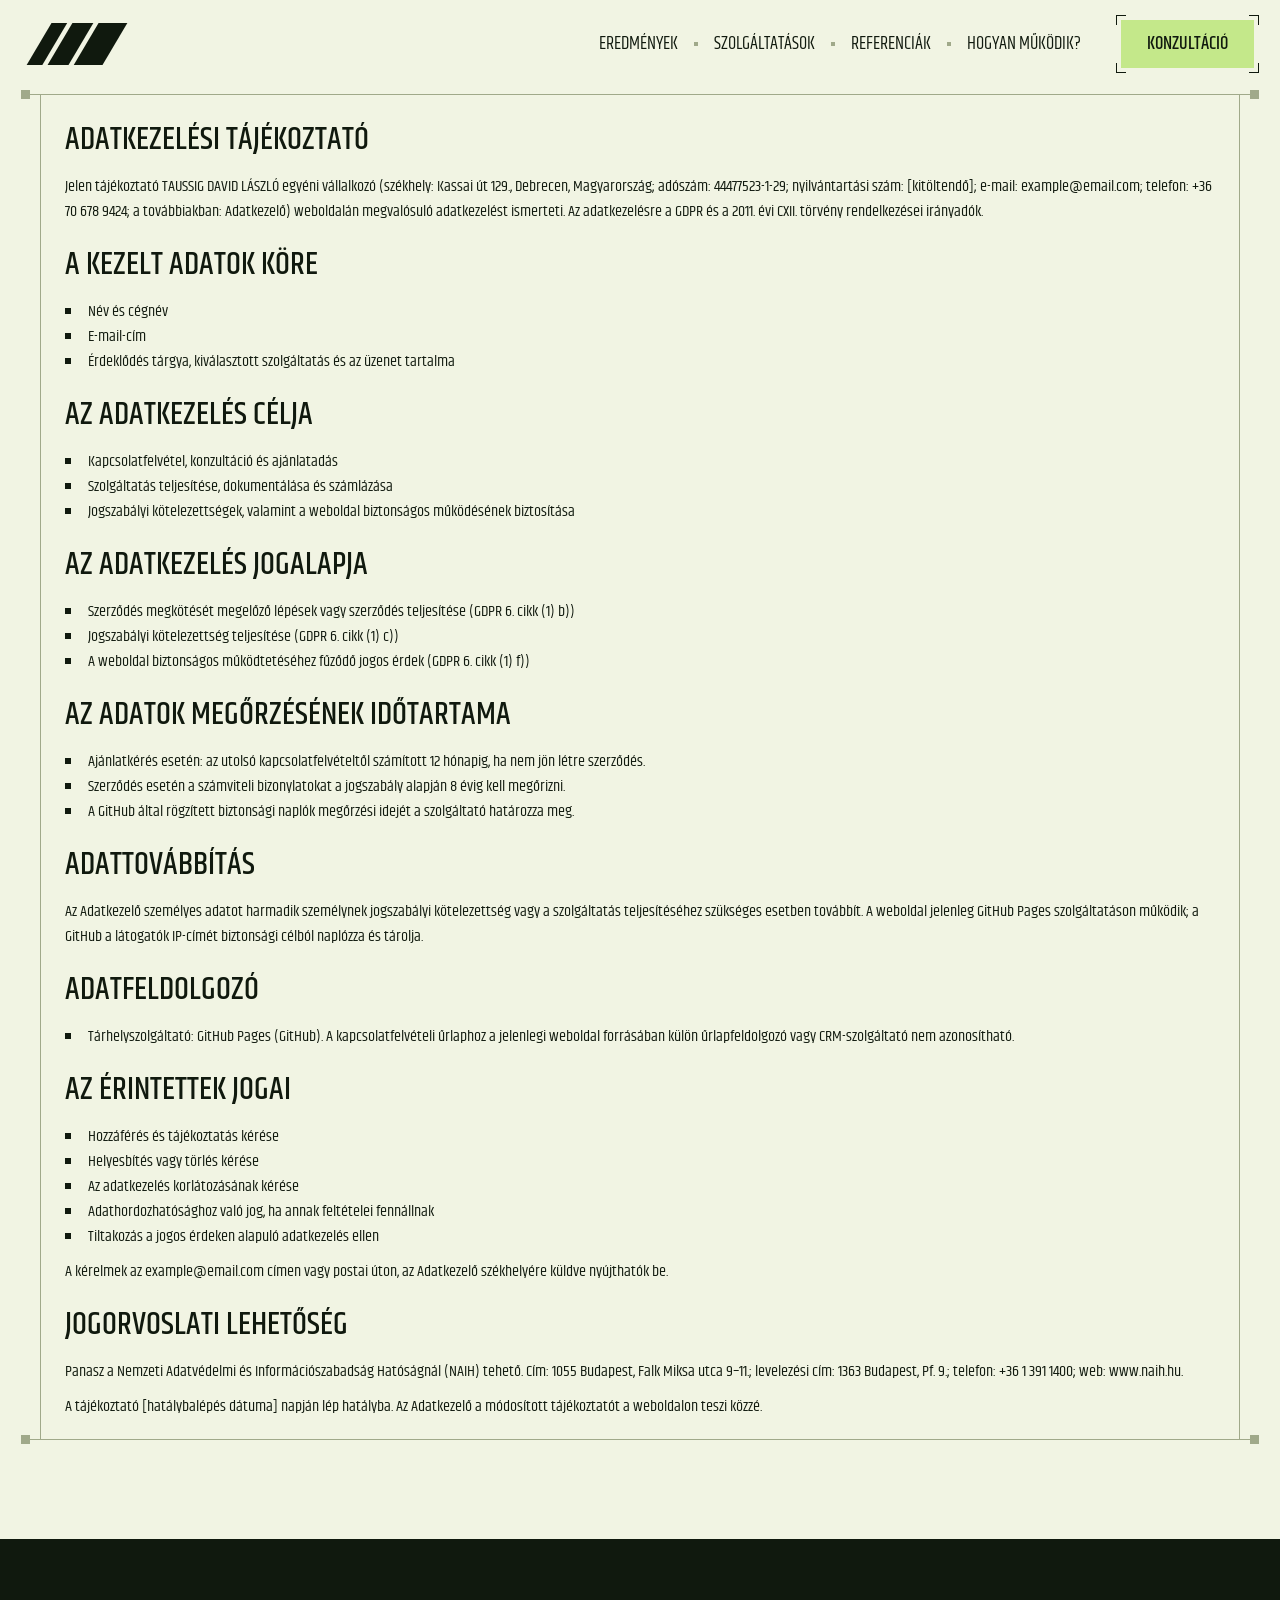
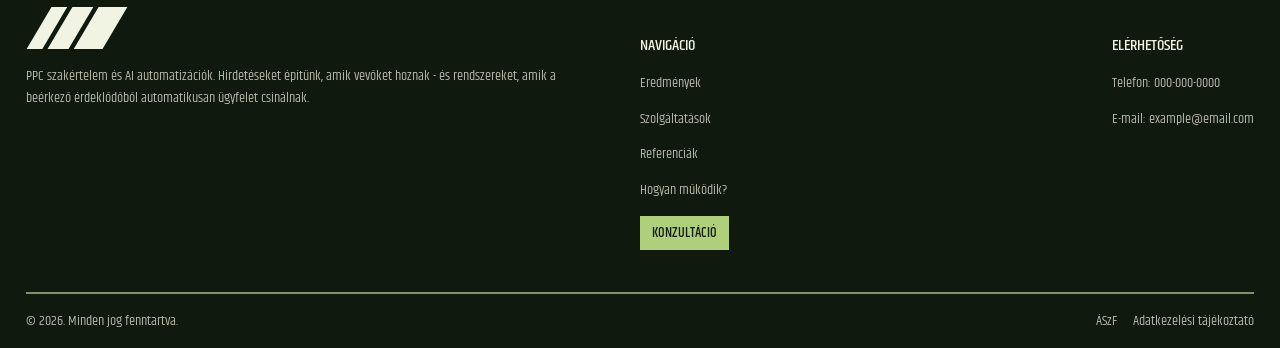
<file: adatkezelesi-tajekoztato/index.html>
<!DOCTYPE html>
<html lang="hu">
<head>
  <meta charset="UTF-8">
  <meta name="viewport" content="width=device-width, initial-scale=1.0">

  <title>AI | Általános Szerződési Feltételek</title>
  <meta property="og:title" content="AI | Általános Szerződési Feltételek">
  <!-- <link rel="icon" type="image/png" sizes="144x144" href="./_assets/img/site-logo-144.png"> -->
  <meta name="description" content="">
  <meta property="og:description" content="">
  <meta property="og:type" content="website">
  <!-- <link rel="canonical" href="https://example.com/"> -->
  <!-- <meta property="og:url" content="https://example.com/"> -->
  <!-- <meta property="og:image" content="https://example.com/_assets/img/site-logo.svg"> -->

  <link rel="stylesheet" href="./../_assets/css/framework.css">
  <link rel="stylesheet" href="./../_assets/css/typography.css">
  <link rel="stylesheet" href="./../_assets/css/general.css">
  <style>
    .wrapper {
      padding: 1.25rem 24px;
      h2:not(:first-child) { margin-top: 1rem; }
      h2 { font-size: 2rem; }
      p { margin-top: .625rem; }
      ul { margin-top: .25rem; list-style-type: square; list-style-position: inside; }
      h2 + ul { margin-top: .625rem; }
    }
  </style>

  <script src="./../_assets/js/app.js" defer></script>
</head>
<body>
  <header>
    <a href="./../"><img src="./../_assets/img/site-logo.svg" alt="AI logo"></a>

    <div class="desktop-view">
      <nav id="desktop-navigation">
        <ul>
          <li><a href="./../index.html#eredmenyek">Eredmények</a></li>
          <li aria-hidden="true"><div class="divider"></div></li>
          <li><a href="./../index.html#szolgaltatasok">Szolgáltatások</a></li>
          <li aria-hidden="true"><div class="divider"></div></li>
          <li><a href="./../index.html#referenciak">Referenciák</a></li>
          <li aria-hidden="true"><div class="divider"></div></li>
          <li><a href="./../index.html#hogyan-mukodik">Hogyan működik?</a></li>
          <li><a href="./../index.html#kapcsolat" class="button btn-primary has-corners">Konzultáció</a></li>
        </ul>
      </nav>
    </div>

    <div class="mobile-view">  
      <button aria-controls="mobile-navigation" aria-expanded="false">
        <svg class="menu-icon" viewbox="0 0 26 26" width="26">
          <rect class="top" width="26" height="2" rx="1" y="4" fill="#10190E" />
          <rect class="mid" width="26" height="2" rx="1" y="12" fill="#10190E" />
          <rect class="bot" width="26" height="2" rx="1" y="20" fill="#10190E" />
        </svg>
      </button>
      <nav id="mobile-navigation">
        <ul>
          <li><a href="./../index.html#eredmenyek">Eredmények</a></li>
          <li><a href="./../index.html#szolgaltatasok">Szolgáltatások</a></li>
          <li><a href="./../index.html#referenciak">Referenciák</a></li>
          <li><a href="./../index.html#hogyan-mukodik">Hogyan működik?</a></li>
          <li><a href="./../index.html#kapcsolat" class="button btn-primary">Konzultáció</a></li>
        </ul>
      </nav>
    </div>
  </header>

  <main>
    <section style="margin-top: 6px;">
      <div class="wrapper">
<h2>Adatkezelési tájékoztató</h2>
<p>Jelen tájékoztató TAUSSIG DAVID LÁSZLÓ egyéni vállalkozó (székhely: Kassai út 129., Debrecen, Magyarország; adószám: 44477523-1-29; nyilvántartási szám: [kitöltendő]; e-mail: example@email.com; telefon: +36 70 678 9424; a továbbiakban: Adatkezelő) weboldalán megvalósuló adatkezelést ismerteti. Az adatkezelésre a GDPR és a 2011. évi CXII. törvény rendelkezései irányadók.</p>

<h2>A kezelt adatok köre</h2>
<ul>
<li>Név és cégnév</li>
<li>E-mail-cím</li>
<li>Érdeklődés tárgya, kiválasztott szolgáltatás és az üzenet tartalma</li>
</ul>

<h2>Az adatkezelés célja</h2>
<ul>
<li>Kapcsolatfelvétel, konzultáció és ajánlatadás</li>
<li>Szolgáltatás teljesítése, dokumentálása és számlázása</li>
<li>Jogszabályi kötelezettségek, valamint a weboldal biztonságos működésének biztosítása</li>
</ul>

<h2>Az adatkezelés jogalapja</h2>
<ul>
<li>Szerződés megkötését megelőző lépések vagy szerződés teljesítése (GDPR 6. cikk (1) b))</li>
<li>Jogszabályi kötelezettség teljesítése (GDPR 6. cikk (1) c))</li>
<li>A weboldal biztonságos működtetéséhez fűződő jogos érdek (GDPR 6. cikk (1) f))</li>
</ul>

<h2>Az adatok megőrzésének időtartama</h2>
<ul>
<li>Ajánlatkérés esetén: az utolsó kapcsolatfelvételtől számított 12 hónapig, ha nem jön létre szerződés.</li>
<li>Szerződés esetén a számviteli bizonylatokat a jogszabály alapján 8 évig kell megőrizni.</li>
<li>A GitHub által rögzített biztonsági naplók megőrzési idejét a szolgáltató határozza meg.</li>
</ul>

<h2>Adattovábbítás</h2>
<p>Az Adatkezelő személyes adatot harmadik személynek jogszabályi kötelezettség vagy a szolgáltatás teljesítéséhez szükséges esetben továbbít. A weboldal jelenleg GitHub Pages szolgáltatáson működik; a GitHub a látogatók IP-címét biztonsági célból naplózza és tárolja.</p>

<h2>Adatfeldolgozó</h2>
<ul>
<li>Tárhelyszolgáltató: GitHub Pages (GitHub). A kapcsolatfelvételi űrlaphoz a jelenlegi weboldal forrásában külön űrlapfeldolgozó vagy CRM-szolgáltató nem azonosítható.</li>
</ul>

<h2>Az érintettek jogai</h2>
<ul>
<li>Hozzáférés és tájékoztatás kérése</li>
<li>Helyesbítés vagy törlés kérése</li>
<li>Az adatkezelés korlátozásának kérése</li>
<li>Adathordozhatósághoz való jog, ha annak feltételei fennállnak</li>
<li>Tiltakozás a jogos érdeken alapuló adatkezelés ellen</li>
</ul>
<p>A kérelmek az example@email.com címen vagy postai úton, az Adatkezelő székhelyére küldve nyújthatók be.</p>

<h2>Jogorvoslati lehetőség</h2>
<p>Panasz a Nemzeti Adatvédelmi és Információszabadság Hatóságnál (NAIH) tehető. Cím: 1055 Budapest, Falk Miksa utca 9–11.; levelezési cím: 1363 Budapest, Pf. 9.; telefon: +36 1 391 1400; web: www.naih.hu.</p>
<p>A tájékoztató [hatálybalépés dátuma] napján lép hatályba. Az Adatkezelő a módosított tájékoztatót a weboldalon teszi közzé.</p>

      </div>
    </section>

    <section aria-hidden="true" style="height: 100px;"></section>
  </main>

    <footer>
    <div class="ceg-info">
      <img src="./../_assets/img/site-logo-light.svg" alt="AI logo" loading="lazy" decoding="async">
      <p>PPC szakértelem és AI automatizációk. Hirdetéseket építünk, amik vevőket hoznak - és rendszereket, amik a beérkező érdeklődőből automatikusan ügyfelet csinálnak.</p>
    </div>
    <div class="col-2">
      <div class="navigation">
        <h2 class="alt">Navigáció</h2>
        <ul class="nav">
          <li><a href="./../index.html#eredmenyek">Eredmények</a></li>
          <li><a href="./../index.html#szolgaltatasok">Szolgáltatások</a></li>
          <li><a href="./../index.html#referenciak">Referenciák</a></li>
          <li><a href="./../index.html#hogyan-mukodik">Hogyan működik?</a></li>
          <li><a href="./../index.html#kapcsolat" class="btn-highlight">Konzultáció</a></li>
        </ul>
      </div>
      <div class="contact">
        <h2 class="alt">Elérhetőség</h2>
        <ul class="nav">
          <li>Telefon: 000-000-0000</li>
          <li><a href="mailto:">E-mail: example@email.com</a></li>
        </ul>
      </div>
    </div>
    <div class="legal">
      <p class="copy">&copy; 2026. Minden jog fenntartva.</p>
      <div>
        <a href="./../aszf/">ÁSzF</a>
        <a href="">Adatkezelési tájékoztató</a>
      </div>
    </div>
  </footer>
</body>
</html>
</file>
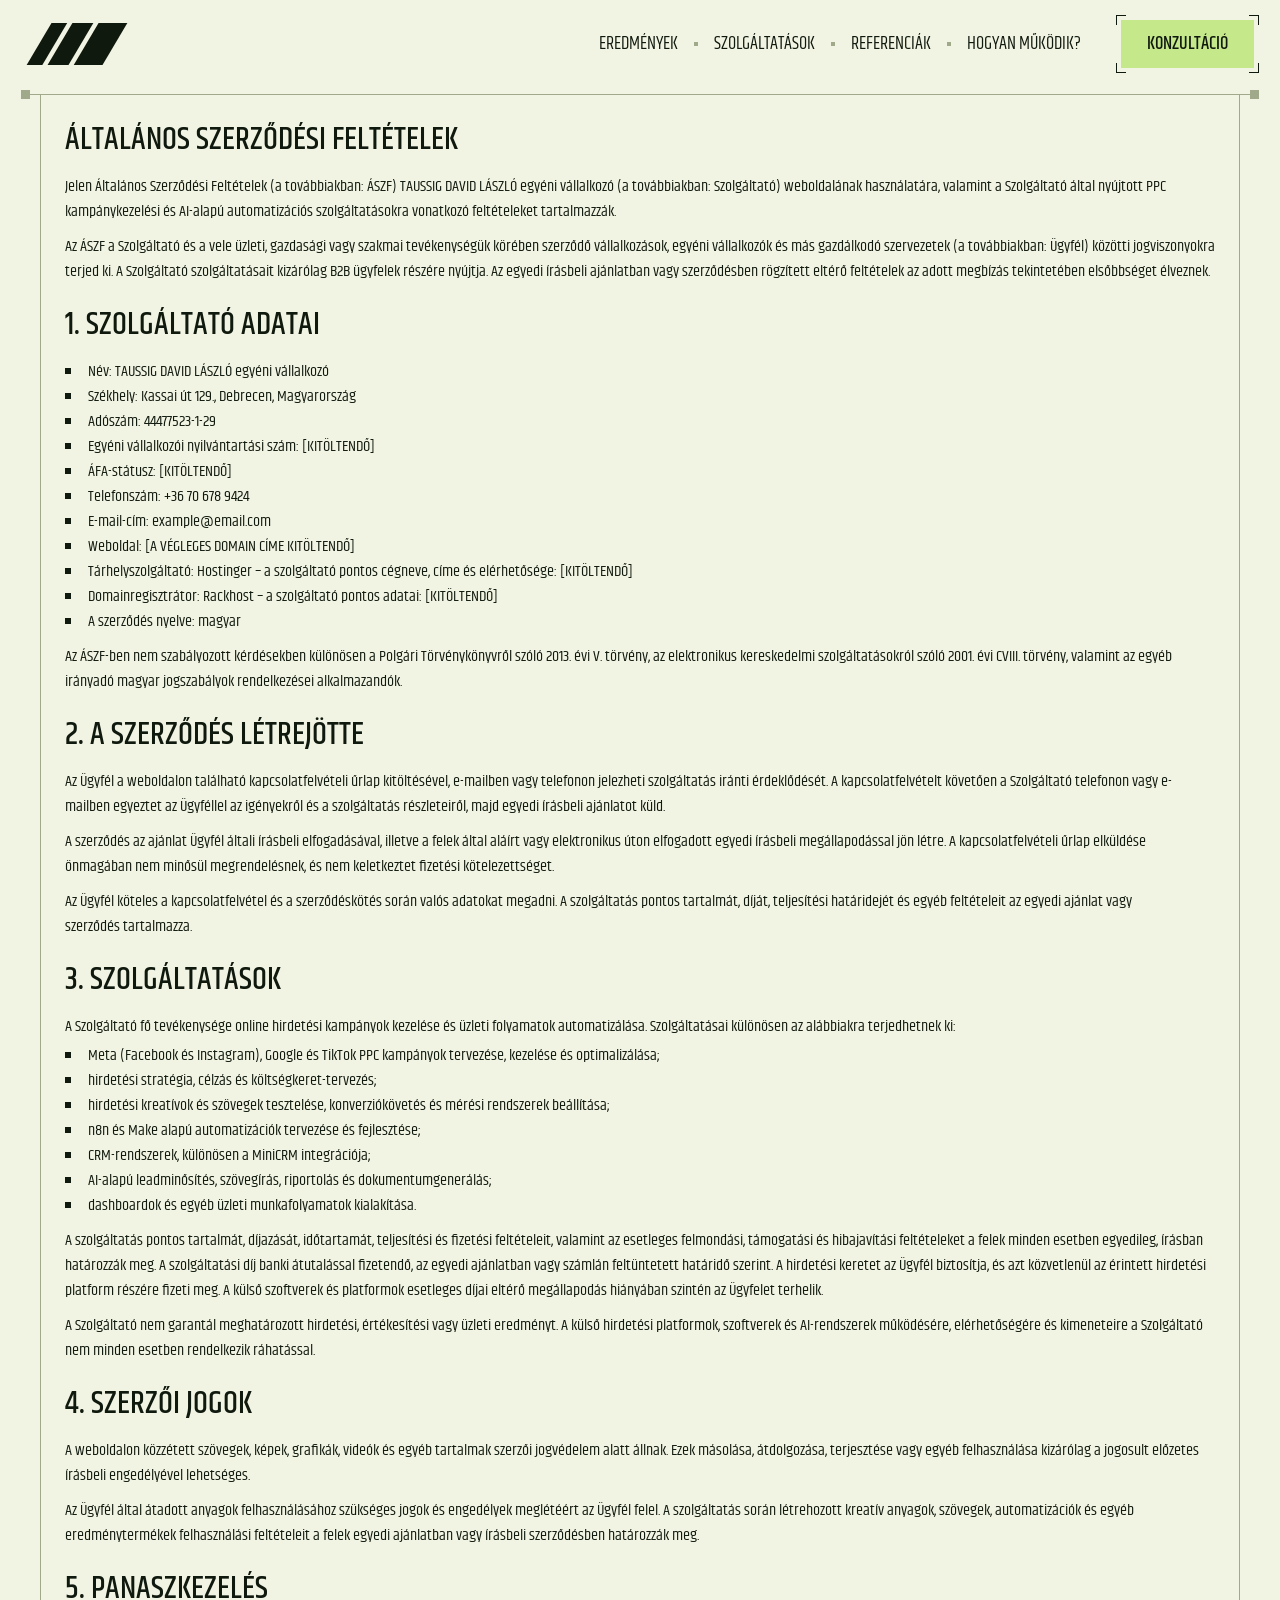
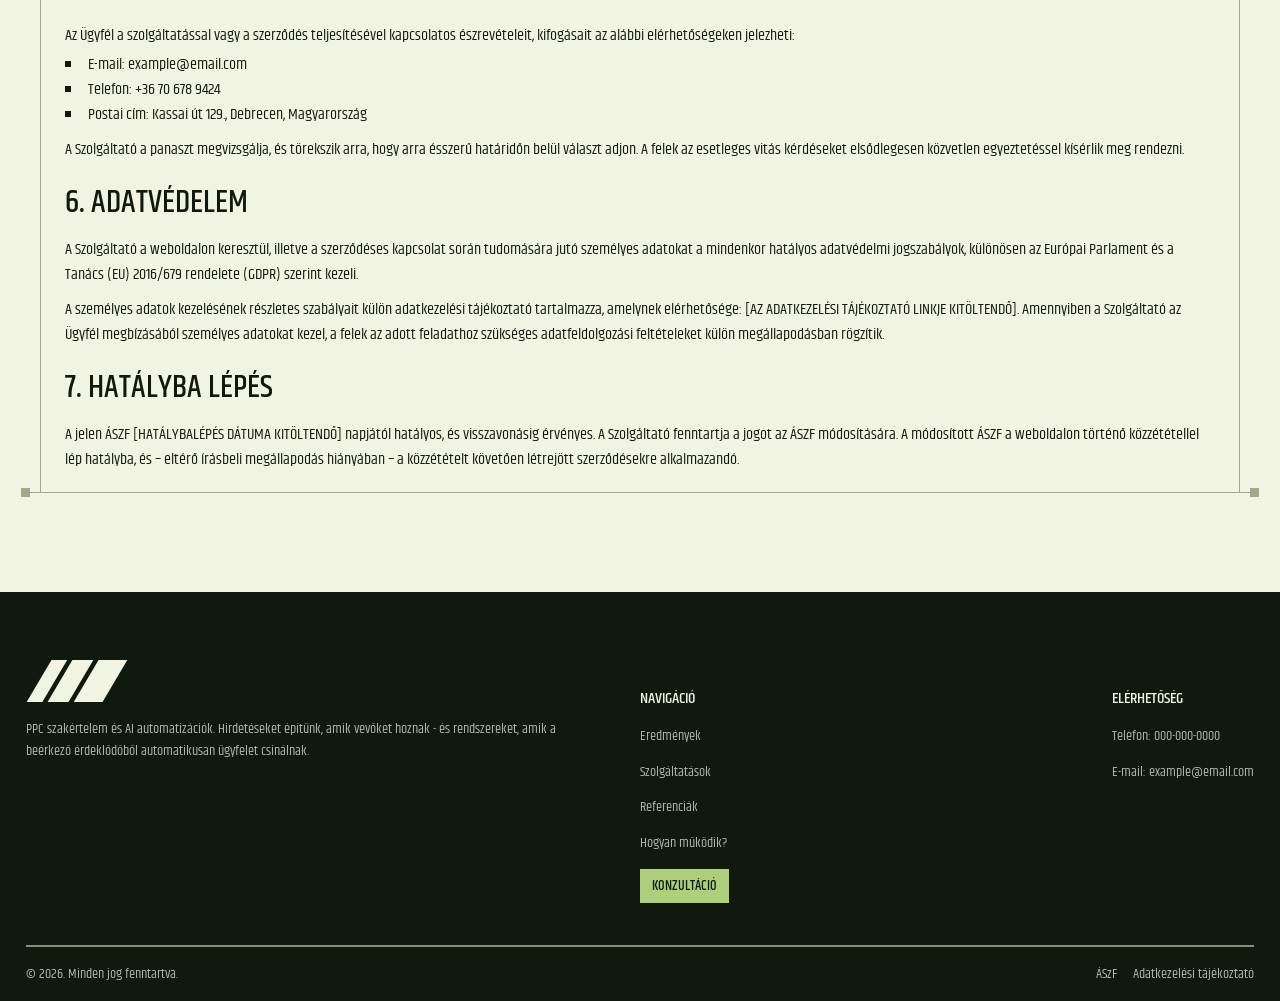
<file: aszf/index.html>
<!DOCTYPE html>
<html lang="hu">
<head>
  <meta charset="UTF-8">
  <meta name="viewport" content="width=device-width, initial-scale=1.0">

  <title>AI | Általános Szerződési Feltételek</title>
  <meta property="og:title" content="AI | Általános Szerződési Feltételek">
  <!-- <link rel="icon" type="image/png" sizes="144x144" href="./_assets/img/site-logo-144.png"> -->
  <meta name="description" content="">
  <meta property="og:description" content="">
  <meta property="og:type" content="website">
  <!-- <link rel="canonical" href="https://example.com/"> -->
  <!-- <meta property="og:url" content="https://example.com/"> -->
  <!-- <meta property="og:image" content="https://example.com/_assets/img/site-logo.svg"> -->

  <link rel="stylesheet" href="./../_assets/css/framework.css">
  <link rel="stylesheet" href="./../_assets/css/typography.css">
  <link rel="stylesheet" href="./../_assets/css/general.css">
  <style>
    .wrapper {
      padding: 1.25rem 24px;
      h2:not(:first-child) { margin-top: 1rem; }
      h2 { font-size: 2rem; }
      p { margin-top: .625rem; }
      ul { margin-top: .25rem; list-style-type: square; list-style-position: inside; }
      h2 + ul { margin-top: .625rem; }
    }
  </style>

  <script src="./../_assets/js/app.js" defer></script>
</head>
<body>
  <header>
    <a href="./../"><img src="./../_assets/img/site-logo.svg" alt="AI logo"></a>

    <div class="desktop-view">
      <nav id="desktop-navigation">
        <ul>
          <li><a href="./../index.html#eredmenyek">Eredmények</a></li>
          <li aria-hidden="true"><div class="divider"></div></li>
          <li><a href="./../index.html#szolgaltatasok">Szolgáltatások</a></li>
          <li aria-hidden="true"><div class="divider"></div></li>
          <li><a href="./../index.html#referenciak">Referenciák</a></li>
          <li aria-hidden="true"><div class="divider"></div></li>
          <li><a href="./../index.html#hogyan-mukodik">Hogyan működik?</a></li>
          <li><a href="./../index.html#kapcsolat" class="button btn-primary has-corners">Konzultáció</a></li>
        </ul>
      </nav>
    </div>

    <div class="mobile-view">  
      <button aria-controls="mobile-navigation" aria-expanded="false">
        <svg class="menu-icon" viewbox="0 0 26 26" width="26">
          <rect class="top" width="26" height="2" rx="1" y="4" fill="#10190E" />
          <rect class="mid" width="26" height="2" rx="1" y="12" fill="#10190E" />
          <rect class="bot" width="26" height="2" rx="1" y="20" fill="#10190E" />
        </svg>
      </button>
      <nav id="mobile-navigation">
        <ul>
          <li><a href="./../index.html#eredmenyek">Eredmények</a></li>
          <li><a href="./../index.html#szolgaltatasok">Szolgáltatások</a></li>
          <li><a href="./../index.html#referenciak">Referenciák</a></li>
          <li><a href="./../index.html#hogyan-mukodik">Hogyan működik?</a></li>
          <li><a href="./../index.html#kapcsolat" class="button btn-primary">Konzultáció</a></li>
        </ul>
      </nav>
    </div>
  </header>

  <main>
    <section style="margin-top: 6px;">
      <div class="wrapper">
<h2>Általános Szerződési Feltételek</h2>
<p>Jelen Általános Szerződési Feltételek (a továbbiakban: ÁSZF) TAUSSIG DAVID LÁSZLÓ egyéni vállalkozó (a továbbiakban: Szolgáltató) weboldalának használatára, valamint a Szolgáltató által nyújtott PPC kampánykezelési és AI-alapú automatizációs szolgáltatásokra vonatkozó feltételeket tartalmazzák.</p>
<p>Az ÁSZF a Szolgáltató és a vele üzleti, gazdasági vagy szakmai tevékenységük körében szerződő vállalkozások, egyéni vállalkozók és más gazdálkodó szervezetek (a továbbiakban: Ügyfél) közötti jogviszonyokra terjed ki. A Szolgáltató szolgáltatásait kizárólag B2B ügyfelek részére nyújtja. Az egyedi írásbeli ajánlatban vagy szerződésben rögzített eltérő feltételek az adott megbízás tekintetében elsőbbséget élveznek.</p>

<h2>1. Szolgáltató adatai</h2>
<ul>
<li>Név: TAUSSIG DAVID LÁSZLÓ egyéni vállalkozó</li>
<li>Székhely: Kassai út 129., Debrecen, Magyarország</li>
<li>Adószám: 44477523-1-29</li>
<li>Egyéni vállalkozói nyilvántartási szám: [KITÖLTENDŐ]</li>
<li>ÁFA-státusz: [KITÖLTENDŐ]</li>
<li>Telefonszám: +36 70 678 9424</li>
<li>E-mail-cím: example@email.com</li>
<li>Weboldal: [A VÉGLEGES DOMAIN CÍME KITÖLTENDŐ]</li>
<li>Tárhelyszolgáltató: Hostinger – a szolgáltató pontos cégneve, címe és elérhetősége: [KITÖLTENDŐ]</li>
<li>Domainregisztrátor: Rackhost – a szolgáltató pontos adatai: [KITÖLTENDŐ]</li>
<li>A szerződés nyelve: magyar</li>
</ul>
<p>Az ÁSZF-ben nem szabályozott kérdésekben különösen a Polgári Törvénykönyvről szóló 2013. évi V. törvény, az elektronikus kereskedelmi szolgáltatásokról szóló 2001. évi CVIII. törvény, valamint az egyéb irányadó magyar jogszabályok rendelkezései alkalmazandók.</p>

<h2>2. A szerződés létrejötte</h2>
<p>Az Ügyfél a weboldalon található kapcsolatfelvételi űrlap kitöltésével, e-mailben vagy telefonon jelezheti szolgáltatás iránti érdeklődését. A kapcsolatfelvételt követően a Szolgáltató telefonon vagy e-mailben egyeztet az Ügyféllel az igényekről és a szolgáltatás részleteiről, majd egyedi írásbeli ajánlatot küld.</p>
<p>A szerződés az ajánlat Ügyfél általi írásbeli elfogadásával, illetve a felek által aláírt vagy elektronikus úton elfogadott egyedi írásbeli megállapodással jön létre. A kapcsolatfelvételi űrlap elküldése önmagában nem minősül megrendelésnek, és nem keletkeztet fizetési kötelezettséget.</p>
<p>Az Ügyfél köteles a kapcsolatfelvétel és a szerződéskötés során valós adatokat megadni. A szolgáltatás pontos tartalmát, díját, teljesítési határidejét és egyéb feltételeit az egyedi ajánlat vagy szerződés tartalmazza.</p>

<h2>3. Szolgáltatások</h2>
<p>A Szolgáltató fő tevékenysége online hirdetési kampányok kezelése és üzleti folyamatok automatizálása. Szolgáltatásai különösen az alábbiakra terjedhetnek ki:</p>
<ul>
<li>Meta (Facebook és Instagram), Google és TikTok PPC kampányok tervezése, kezelése és optimalizálása;</li>
<li>hirdetési stratégia, célzás és költségkeret-tervezés;</li>
<li>hirdetési kreatívok és szövegek tesztelése, konverziókövetés és mérési rendszerek beállítása;</li>
<li>n8n és Make alapú automatizációk tervezése és fejlesztése;</li>
<li>CRM-rendszerek, különösen a MiniCRM integrációja;</li>
<li>AI-alapú leadminősítés, szövegírás, riportolás és dokumentumgenerálás;</li>
<li>dashboardok és egyéb üzleti munkafolyamatok kialakítása.</li>
</ul>
<p>A szolgáltatás pontos tartalmát, díjazását, időtartamát, teljesítési és fizetési feltételeit, valamint az esetleges felmondási, támogatási és hibajavítási feltételeket a felek minden esetben egyedileg, írásban határozzák meg. A szolgáltatási díj banki átutalással fizetendő, az egyedi ajánlatban vagy számlán feltüntetett határidő szerint. A hirdetési keretet az Ügyfél biztosítja, és azt közvetlenül az érintett hirdetési platform részére fizeti meg. A külső szoftverek és platformok esetleges díjai eltérő megállapodás hiányában szintén az Ügyfelet terhelik.</p>
<p>A Szolgáltató nem garantál meghatározott hirdetési, értékesítési vagy üzleti eredményt. A külső hirdetési platformok, szoftverek és AI-rendszerek működésére, elérhetőségére és kimeneteire a Szolgáltató nem minden esetben rendelkezik ráhatással.</p>

<h2>4. Szerzői jogok</h2>
<p>A weboldalon közzétett szövegek, képek, grafikák, videók és egyéb tartalmak szerzői jogvédelem alatt állnak. Ezek másolása, átdolgozása, terjesztése vagy egyéb felhasználása kizárólag a jogosult előzetes írásbeli engedélyével lehetséges.</p>
<p>Az Ügyfél által átadott anyagok felhasználásához szükséges jogok és engedélyek meglétéért az Ügyfél felel. A szolgáltatás során létrehozott kreatív anyagok, szövegek, automatizációk és egyéb eredménytermékek felhasználási feltételeit a felek egyedi ajánlatban vagy írásbeli szerződésben határozzák meg.</p>

<h2>5. Panaszkezelés</h2>
<p>Az Ügyfél a szolgáltatással vagy a szerződés teljesítésével kapcsolatos észrevételeit, kifogásait az alábbi elérhetőségeken jelezheti:</p>
<ul>
<li>E-mail: example@email.com</li>
<li>Telefon: +36 70 678 9424</li>
<li>Postai cím: Kassai út 129., Debrecen, Magyarország</li>
</ul>
<p>A Szolgáltató a panaszt megvizsgálja, és törekszik arra, hogy arra ésszerű határidőn belül választ adjon. A felek az esetleges vitás kérdéseket elsődlegesen közvetlen egyeztetéssel kísérlik meg rendezni.</p>

<h2>6. Adatvédelem</h2>
<p>A Szolgáltató a weboldalon keresztül, illetve a szerződéses kapcsolat során tudomására jutó személyes adatokat a mindenkor hatályos adatvédelmi jogszabályok, különösen az Európai Parlament és a Tanács (EU) 2016/679 rendelete (GDPR) szerint kezeli.</p>
<p>A személyes adatok kezelésének részletes szabályait külön adatkezelési tájékoztató tartalmazza, amelynek elérhetősége: [AZ ADATKEZELÉSI TÁJÉKOZTATÓ LINKJE KITÖLTENDŐ]. Amennyiben a Szolgáltató az Ügyfél megbízásából személyes adatokat kezel, a felek az adott feladathoz szükséges adatfeldolgozási feltételeket külön megállapodásban rögzítik.</p>

<h2>7. Hatályba lépés</h2>
<p>A jelen ÁSZF [HATÁLYBALÉPÉS DÁTUMA KITÖLTENDŐ] napjától hatályos, és visszavonásig érvényes. A Szolgáltató fenntartja a jogot az ÁSZF módosítására. A módosított ÁSZF a weboldalon történő közzététellel lép hatályba, és – eltérő írásbeli megállapodás hiányában – a közzétételt követően létrejött szerződésekre alkalmazandó.</p>
      </div>
    </section>

    <section aria-hidden="true" style="height: 100px;"></section>
  </main>

    <footer>
    <div class="ceg-info">
      <img src="./../_assets/img/site-logo-light.svg" alt="AI logo" loading="lazy" decoding="async">
      <p>PPC szakértelem és AI automatizációk. Hirdetéseket építünk, amik vevőket hoznak - és rendszereket, amik a beérkező érdeklődőből automatikusan ügyfelet csinálnak.</p>
    </div>
    <div class="col-2">
      <div class="navigation">
        <h2 class="alt">Navigáció</h2>
        <ul class="nav">
          <li><a href="./../index.html#eredmenyek">Eredmények</a></li>
          <li><a href="./../index.html#szolgaltatasok">Szolgáltatások</a></li>
          <li><a href="./../index.html#referenciak">Referenciák</a></li>
          <li><a href="./../index.html#hogyan-mukodik">Hogyan működik?</a></li>
          <li><a href="./../index.html#kapcsolat" class="btn-highlight">Konzultáció</a></li>
        </ul>
      </div>
      <div class="contact">
        <h2 class="alt">Elérhetőség</h2>
        <ul class="nav">
          <li>Telefon: 000-000-0000</li>
          <li><a href="mailto:">E-mail: example@email.com</a></li>
        </ul>
      </div>
    </div>
    <div class="legal">
      <p class="copy">&copy; 2026. Minden jog fenntartva.</p>
      <div>
        <a href="">ÁSzF</a>
        <a href="./../adatkezelesi-tajekoztato/">Adatkezelési tájékoztató</a>
      </div>
    </div>
  </footer>
</body>
</html>
</file>
<file: _assets/css/framework.css>
/* === RESET === */
*, *::before, *::after {
  box-sizing: border-box;
  margin: 0;
}
h1, p {
  text-wrap: pretty;
}
img, picture, svg, video {
  display: block;
  max-width: 100%;
}
span, input, textarea, button, select {
  font: inherit;
  color: inherit;
}
textarea {
  resize: vertical;
}
button {
  border: none;
}
a {
  display: inline-block;
  text-decoration: none;
  color: inherit;
}
ol, ul {
  list-style: none;
  padding: 0;
}
html {
  scroll-padding-top: 2.625rem;
  @media (prefers-reduced-motion: no-preference) { scroll-behavior: smooth; }
}
/* --- reset --- */

/* === CUSTOM PROPERTIES === */
:root {
  --neutral-50: hsl(0, 0%, 100%);
  --neutral-100: hsl(0, 0%, 95%);
  --neutral-200: hsl(0, 0%, 90%);
  --neutral-300: hsl(0, 0%, 85%);
  --neutral-400: hsl(0, 0%, 80%);
  --neutral-500: hsl(0, 0%, 50%);
  --neutral-600: hsl(0, 0%, 20%);
  --neutral-700: hsl(0, 0%, 15%);
  --neutral-800: hsl(0, 0%, 10%);
  --neutral-900: hsl(0, 0%, 5%);
  --neutral-950: hsl(0, 0%, 0%);
}
/* --- custom properties --- */

/* === BASE LAYOUT === */
body {
  --padding: 26px;
  --max-width: 1300px;

  --full: minmax(var(--padding), 1fr);
  --content: min(var(--max-width), 100% - var(--padding) * 2);

  header, footer { padding-inline: calc((100% - var(--content)) / 2); }

  main {
    display: grid;
    grid-template-columns: [full-start] var(--full) [content-start] var(--content) [content-end] var(--full) [full-end];
  
    > *, > .full-width > * { grid-column: content; }
    > .full-width { grid-column: full; display: grid; grid-template-columns: inherit; }
  }
}

header {
  --clr-closed: var(--neutral-50);
  --clr-open: var(--neutral-100);
  position: relative;
  display: flex;
  justify-content: space-between;
  align-items: center;
  padding-block: 1.25rem;

  img { height: 2.625rem; }
  ul { display: flex; gap: 16px; } 

  .desktop-view {
    display: none;
    ul { align-items: center; }
  }

  .mobile-view {
    nav {
      position: absolute;
      top: 100%;
      right: 0;
      left: 0;
      padding-inline: max(var(--padding), (100% - var(--content)) / 2);
      padding-bottom: 1.625rem;
      justify-content: end;

      clip-path: inset(0 0 100% 0);
      visibility: hidden;
      
      transition: clip-path 250ms ease-in, visibility 250ms;

      ul { flex-direction: column; align-items: end; }
    }

    button {
      background-color: transparent;
      padding: 0;
      border: none;

      display: flex;
      align-items: center;

      &[aria-expanded="true"] + nav {
        clip-path: inset(0);
        visibility: visible;
        transition: clip-path 250ms ease-out, visibility 0ms;
      }
      & + nav {
        background-color: var(--clr-open);
      }
    }

    rect {
      transition: translate 200ms 200ms ease-out, rotate 200ms ease-in, opacity 0ms 200ms;
      transform-box: fill-box;
      transform-origin: center;
    }
  }

  &:has(button[aria-expanded="true"]) {
    rect.top { translate: 0 8px; rotate: -45deg; }
    rect.mid { opacity: 0; }
    rect.bot { translate:  0 -8px; rotate: 45deg; }
    rect { transition: translate 200ms ease-in, rotate 200ms 200ms ease-out, opacity 0ms 200ms; }

    background-color: var(--clr-open);
    transition: background-color 0ms 0ms;
  }

  background-color: var(--clr-closed);
  transition: background-color 0ms 250ms;

  @media (width > 54em) {
    .desktop-view { display: block; }
    .mobile-view { display: none; }
  }

  z-index: 9999;
}
/* --- base layout --- */

/* === UTILITIES === */
.italic { font-style: italic; }
.fw-100 { font-weight: 100; }
.fw-200 { font-weight: 200; }
.fw-300 { font-weight: 300; }
.fw-400 { font-weight: 400; }
.fw-500 { font-weight: 500; }
.fw-600 { font-weight: 600; }
.fw-700 { font-weight: 700; }
.fw-800 { font-weight: 800; }
.fw-900 { font-weight: 900; }

.align-center { align-items: center; }

.mw-1000 { max-width: 1000px; }
.mw-1100 { max-width: 1100px; }
.mw-1200 { max-width: 1200px; }
.mw-1300 { max-width: 1300px; }
.mi-auto { margin-inline: auto; }
/* --- utilities --- */
</file>
<file: _assets/css/typography.css>
@font-face {
  font-family: 'Khand';
  src: url('./../fonts/Khand-Light.ttf') format('truetype');
  font-weight: 300;
}

@font-face {
  font-family: 'Khand';
  src: url('./../fonts/Khand-Regular.ttf') format('truetype');
  font-weight: 400;
}

@font-face {
  font-family: 'Khand';
  src: url('./../fonts/Khand-Medium.ttf') format('truetype');
  font-weight: 500;
}

@font-face {
  font-family: 'Khand';
  src: url('./../fonts/Khand-SemiBold.ttf') format('truetype');
  font-weight: 600;
}

@font-face {
  font-family: 'Khand';
  src: url('./../fonts/Khand-Bold.ttf') format('truetype');
  font-weight: 700;
}

* {
  font-family: "Khand", sans-serif;
  color: var(--foreground);
}

h1 {
  font-size: 4.25rem;
  font-weight: 500;
  line-height: 90%;
  text-transform: uppercase;
  letter-spacing: -.02em;
  white-space: pre;
}
h2 { font-size: 1rem; font-weight: 500; text-transform: uppercase; }
h3 { font-size: 1.25rem; font-weight: 600; text-transform: uppercase; }
a { font-size: 1.125rem; }

.hl-primary {
  position: relative;
  isolation: isolate;
  font-weight: 300;
  letter-spacing: -.05em;

  &::before {
    position: absolute;
    content: '';
    top: .48em;
    bottom: .58em;
    left: -.05em;
    right: -.1em;
    z-index: -1;
    color: var(--accent);
    background-color: var(--primary);
  }
}
</file>
<file: _assets/css/general.css>
/* COLORS */
:root {
  --background: #F1F4E3;
  --background-dark: #dfe1d2;
  --background-darker: #b7baad;
  --foreground: #10190E;
  --foreground-light: #222b20;
  --primary: #C4E88A;
  --primary-dark: #afcf7b;
  --primary-darker: #798f55;
  --accent: #2E5A2B;
  --neutral: #A0A98A;
  --neutral-dark: #858d73;
}

body { background-color: var(--background); }
header { --clr-closed: var(--background); --clr-open: var(--background-dark) }
footer { background-color: var(--foreground); * { color: var(--background); } }
/* colors */


/* HEADER */
header {
  nav {
    text-transform: uppercase;

    a:not(.button):hover {
      color: var(--primary-darker);
    }
    
    .divider {
      width: 4px;
      height: 4px;
      background-color: var(--neutral);
    }

    .button {
      margin-left: 24px;
    }
  }
}
/* header */


/* COMPONENTS */
.button {
  cursor: pointer;
  font-weight: 500;
  text-transform: uppercase;
  padding: .625rem 1.625rem;
  background-color: var(--foreground);
  color: var(--background);
  &.btn-primary {
    background-color: var(--primary);
    color: var(--foreground);
  }
  &.btn-accent {
    background-color: var(--accent);
    color: var(--background);
  }
  &.btn-neutral {
    background-color: var(--background-darker);
    color: var(--foreground);
  }
}

.button.has-corners {
  position: relative;
  isolation: isolate;
  &::before { content: ""; position: absolute; inset: 0; background-color: inherit; z-index: -1; }

  .corners { position: absolute; inset: 0; z-index: -2; }
  .corners > div {
    position: absolute;
    width: 10px;
    height: 10px;
    transition: all 300ms ease-out;

    &:nth-child(1) {
      top: -5px;
      left: -5px;
      border-top: 1px solid var(--foreground);
      border-left: 1px solid var(--foreground);
    }
    &:nth-child(2) {
      top: -5px;
      right: -5px;
      border-top: 1px solid var(--foreground);
      border-right: 1px solid var(--foreground);
    }
    &:nth-child(3) {
      bottom: -5px;
      right: -5px;
      border-bottom: 1px solid var(--foreground);
      border-right: 1px solid var(--foreground);
    }
    &:nth-child(4) {
      bottom: -5px;
      left: -5px;
      border-bottom: 1px solid var(--foreground);
      border-left: 1px solid var(--foreground);
    }
  }

  &:hover {
    .corners > div {
      &:nth-child(1) { top: 1px; left: 1px; }
      &:nth-child(2) { top: 1px; right: 1px; }
      &:nth-child(3) { bottom: 1px; right: 1px; }
      &:nth-child(4) { bottom: 1px; left: 1px; }
    }
  }
}
/* components */


/* SECTIONS */
section {
  border-top: 1px solid var(--neutral);
  position: relative;
  &::before, &::after {
    position: absolute;
    content: '';
    width: 9px;
    height: 9px;
    top: -5px;
    background-color: var(--neutral);
  }
  &::before { left: -5px; }
  &::after { right: -5px; }

  .wrapper {
    max-width: min(1200px, 100% - 16px);
    margin-inline: auto;
    border-inline: 1px solid var(--neutral);
  }
  .section-title {
    padding: 4px;
    h2 {
      padding: 4px 10px 2px;
      background-color: var(--foreground);
      color: var(--background-darker);
      display: flex;
      justify-content: space-between;
    }
  }
  .section-header {
    padding: 1rem 24px;
    &.has-button {
      display: flex;
      justify-content: space-between;
      align-items: center;
      gap: 24px;
    }
  }
}


hr {
  border: none;
  border-top: 1px solid var(--neutral);
}


.bg-primary {
  background-color: var(--primary);
}
.bg-stripes {
  background: repeating-linear-gradient(-45deg, var(--background-dark) 0 8px, transparent 8px 20px);
  > div {
    background-color: var(--background);
  }
}


footer {
  padding: 4.25rem 0 1rem;
  .ceg-info {
    img { height: 2.625rem; margin-inline: auto; }
    p { margin-top: 1rem; }
  }
  .navigation, .contact {
    margin-top: 1.625rem;
    display: flex;
    flex-direction: column;
    nav, .nav {
      margin-top: 1rem;
      display: flex;
      flex-direction: column;
      gap: 1rem;
      li { line-height: 1.4; }
      .btn-highlight {
        background-color: var(--primary-dark);
        color: var(--foreground);
        font-weight: 500;
        text-transform: uppercase;
        padding: .5rem 12px .4rem;
      }
    }
  }
  .legal {
    display: flex;
    justify-content: space-between;
    align-items: center;
    flex-wrap: wrap-reverse;
    gap: 16px;
    margin-top: 1.625rem;
    padding-top: 1rem;
    border-top: 2px solid var(--neutral-dark);
    color: var(--background-darker);
    > div { display: flex; gap: 16px; }
  }

  p, li, a { font-size: .875rem; color: var(--background-darker); }
  li:hover { cursor: pointer; }
}


@media (width > 30em) {
  footer {
    .ceg-info { text-align: center; }
    .col-2 { display: flex; justify-content: space-between; }
  }
}

@media (width > 48em) {
  footer {
    display: grid;
    grid-template-columns: 1fr 1fr;
    .ceg-info {
      img { margin-inline: 0; }
      p { text-align: left; padding-right: 68px; }
    }
    .legal { margin-top: 2.625rem; grid-column-end: span 3; }
  }
}
</file>
<file: _assets/css/kezdolap2.css>
/* ==========================================================================
   Mobile-first stylesheet.

   - Base styles target the smallest screens.
   - Larger screens are layered on with `width >=` queries, nested inside the
     rule they change. A nested query has exactly the same specificity as the
     rule it sits in, so no !important is needed anywhere.

   Breakpoints used: 32em · 38em · 48em · 54.01em · 64em · 70em

   Exception: a few properties (marked "desktop value lives in the global CSS")
   have their desktop value in another stylesheet, so there is nothing in this
   file to go back to at larger widths. Those small-screen overrides use
   `width <` queries so the other stylesheet keeps control on desktop.
   ========================================================================== */


#hero {
  margin-top: 6px;

  /* desktop value lives in the global CSS */
  p {
    @media (width < 64em) { font-size: .875rem; }
  }

  /* desktop value lives in the global CSS */
  a {
    @media (width < 64em) { font-size: 1rem; }
    @media (width < 38em) { font-size: .875rem; }
  }

  .wrapper {
    display: block;
    @media (width >= 54.01em) {
      display: grid;
      grid-template-columns: 3fr 2fr;
    }
  }

  .content {
    .kicker {
      padding-left: calc(1.625rem + .625em + 1ch);
      padding-block: 1rem .625rem;
      text-transform: uppercase; font-weight: 500;
      position: relative;
      &::before {
        position: absolute;
        content: '';
        width: .625em;
        height: .625em;
        background-color: var(--primary-dark);
        top: calc(.315em + 1rem);
        left: 1.625rem;
        @media (width >= 64em) { top: calc(.4em + 1rem); }
      }
    }
    h1 {
      padding: 1.625rem 1.625rem 1rem;
      /* desktop value lives in the global CSS */
      @media (width < 64em) { font-size: 3.125rem; }
      @media (width < 54.01em) { font-size: 4rem; }
      @media (width < 38em) { font-size: 3.125rem; }
      @media (width < 32em) { font-size: 2rem; }
    }
    .description {
      padding: .625rem 1.625rem;
      color: var(--neutral-dark);
      font-weight: 500;
      /* desktop value lives in the global CSS */
      @media (width < 64em) { font-size: .875rem; }
      @media (width < 54.01em) { font-size: 1rem; }
      @media (width < 32em) { font-size: .875rem; }
    }
    .buttons {
      padding: 1.625rem 1.625rem 2.625rem;
      display: flex;
      flex-direction: column;
      align-items: start;
      gap: 26px;
      > a:has(.to-right) {
        position: relative;
        .to-right {
          position: absolute;
          right: -4ch;
          transition: all 200ms;
        }
        &:hover .to-right { right: -5.5ch; }
      }
      @media (width >= 32em) {
        flex-direction: row;
        align-items: center;
      }
    }
  }

  .media {
    display: grid;
    place-items: center;
    padding-block: 1.625rem;
    border-top: 1px solid var(--neutral);
    background: repeating-linear-gradient(-45deg, var(--background-dark) 0 8px, transparent 8px 20px);

    .img-container {
      max-width: min(300px, 80%);
      aspect-ratio: 1 / 1.25;
      border: 2px solid var(--primary-darker);
      position: relative;
      img { height: 100%; width: 100%; object-fit: cover; }
      div {
        position: absolute;
        background-color: var(--foreground);
        border: 2px solid black;
        box-shadow: 3px 3px 0 0 black;
        p {
          padding: 8px 12px 6px;
          font-size: 16px; line-height: 1;
          color: var(--background-dark);
          span { color: var(--primary-dark); font-size: 20px; font-weight: 600; }
        }
      }
      .bl {
        bottom: -8px;
        left: -10px;
        background-color: var(--primary);
        border-color: var(--primary-dark);
        box-shadow: 3px 3px 0 0 var(--primary-darker);
        p {
          color: var(--foreground);
          span { color: inherit; display: block; }
        }
      }
      .uml {
        top: 15%;
        left: -20px;
        p {
          padding-left: 20px;
          position: relative;
          &::before {
            position: absolute;
            content: '';
            width: 8px;
            height: 8px;
            background-color: var(--primary-dark);
            top: 13px;
            left: 6px;
          }
        }
      }
      .ur {
        top: -8px;
        right: -10px;
      }
      .mr {
        top: 60%;
        right: -16px;
        span { display: block; }
      }
    }

    @media (width >= 54.01em) {
      padding-block: 0;
      border-top: none;
      border-left: 1px solid var(--neutral);
      background: none;
    }
  }
}


#eredmenyek {
  /* desktop value lives in the global CSS */
  .section-header {
    @media (width < 38em) {
      display: block;
      p { margin-top: .625rem; }
      a { margin-top: 1rem; }
    }
  }

  .cards, .cards-recent {
    padding: 1.5rem 24px;
    display: grid;
    grid-template-columns: 1fr;
    gap: .625rem;

    > div {
      padding: .6rem 14px;
      display: flex;
      flex-direction: column;
      justify-content: space-between;

      .card-header {
        font-size: 3.125rem; font-weight: 700; line-height: 1;
        &.xs { font-size: 2.5rem; }
        &.sm { font-size: 2.625rem; }
        @media (width >= 38em) {
          &.xs { font-size: 1.625rem; }
          &.sm { font-size: 2.125rem; }
        }
        @media (width >= 64em) {
          font-size: 4.25rem;
          &.xs { font-size: 2.625rem; }
          &.sm { font-size: 3rem; }
        }
      }
      .card-description {
        margin-top: 1rem;
        /* desktop value lives in the global CSS */
        @media (width < 64em) { font-size: .875rem; }
      }
      &.bg-primary {
        width: calc(100% - 1rem);
      }
      /* Stacked layout: cards are separated by a top border instead of dividers.
         Must stay above .divider so the divider's padding: 0 wins. */
      &:not(:first-child) {
        border-top: 1px solid var(--neutral);
        padding-top: 1rem;
        @media (width >= 38em) {
          border-top: none;
          padding-top: .6rem;
        }
      }
      &.divider {
        padding: 0;
        background-color: var(--neutral);
        display: none;
        @media (width >= 38em) { display: flex; }
        &.hide-sm {
          display: none;
          @media (width >= 48em) { display: flex; }
        }
      }
    }

    @media (width >= 38em) { gap: 0; }
  }
  .cards {
    @media (width >= 38em) {
      grid-template-columns: 2fr 1px 2fr;
      row-gap: 1rem;
    }
    @media (width >= 48em) {
      grid-template-columns: 1fr 1px 1fr 1px 1fr 1px 1fr;
      row-gap: 0;
    }
  }
  .cards-recent {
    .card-header { color: var(--primary-darker); }
    @media (width >= 38em) {
      grid-template-columns: 1fr 1px 1fr 1px 1fr;
    }
  }
  .recent-header { padding: 1rem 24px .625rem; }
}


#szolgaltatasok {
  /* desktop value lives in the global CSS */
  .section-header {
    @media (width < 38em) {
      display: block;
      p { margin-top: .625rem; }
      a { margin-top: 1rem; }
    }
  }

  .services {
    display: block;
    .divider {
      background-color: var(--neutral);
      height: 1px;
      @media (width >= 48em) { height: auto; }
    }
    > div:not(.divider) {
      padding: 1rem 24px 1.625rem;
      h3 { font-size: 1.625rem; }
      ul { margin-top: 1rem; list-style: square; list-style-position: inside; border-block: 1px solid var(--background-darker); }
      li { padding-block: .875rem; }
      li + li { border-top: 1px solid var(--background-darker); }
      li::marker { color: var(--primary); }
    }
    @media (width >= 48em) {
      display: grid;
      grid-template-columns: 1fr 1px 1fr;
    }
  }

  .steps {
    padding: 1rem 24px;
    display: grid;
    grid-template-columns: 1fr 1fr;
    row-gap: 1rem;
    > div { display: flex; flex-direction: column; align-items: center; }
    .nr {
      width: 4ch;
      aspect-ratio: 1;
      display: grid;
      place-items: center;
      font-size: 1.625rem;
      font-weight: 500;
      background-color: var(--foreground); color: var(--background);
    }
    .name {
      margin-top: .5rem;
      font-size: 1rem;
      font-weight: 600;
      text-align: center;
      @media (width >= 54.01em) { font-size: 1.25rem; }
    }
    .details {
      font-weight: 300;
      text-align: center;
      /* desktop value lives in the global CSS */
      @media (width < 54.01em) { font-size: .875rem; }
    }
    @media (width >= 32em) { grid-template-columns: repeat(3, 1fr); }
    @media (width >= 48em) {
      grid-template-columns: repeat(5, 1fr);
      row-gap: 0;
    }
  }
}


#referenciak {
  .bg-stripes {
    padding-block: .75rem;
    * { background-color: transparent; }
  }
  .marquee {
    padding-block: .75rem;
    --marquee-gap: 26px;

    display: flex;
    gap: var(--marquee-gap);
  
    overflow: hidden;
    user-select: none;
  
    ul {
      flex-shrink: 0;
      display: flex;
      justify-content: space-between;
      align-items: center;
      gap: var(--marquee-gap);
  
      img {
        height: 100px;
        background-color: var(--neutral-dark);
        border: 2px solid var(--foreground);
        box-shadow: 4px 4px 0 0 var(--foreground);
        &.p { padding: 12px; }
      }

      li {
        padding: 12px;
        font-size: 16px;
        font-weight: 600;
        border: 2px solid var(--foreground);
        box-shadow: 4px 4px 0 0 var(--foreground);
        &:nth-child(odd) { background-color: var(--foreground); color: var(--primary-dark); }
        &:nth-child(even) { background-color: var(--primary); color: var(--foreground); }
        @media (width >= 32em) { font-size: 20px; }
        @media (width >= 48em) { font-size: 26px; }
      }

      animation: marquee 60s linear infinite;
    }

    &.reverse ul { animation: marquee 60s linear infinite reverse; }
  }
}


#velemenyek {
  .cards {
    display: grid;
    grid-template-columns: 1fr;
    gap: 12px;
    padding: 1rem 24px;
    
    > div {
      display: flex;
      flex-direction: column;
      text-align: center;
      padding: 1.625rem 1rem 1rem;
      border: 1px solid var(--background-darker);
      .review { margin-bottom: 1rem; font-weight: 500; }
      .author { margin-top: auto; color: var(--primary-darker); font-weight: 500; text-transform: uppercase; }
    }

    @media (width >= 32em) { grid-template-columns: 1fr 1fr; }
    @media (width >= 48em) { grid-template-columns: 1fr 1fr 1fr; }
  }
}


#kinek-valo {
  .content {
    padding-inline: 24px;
    > * { margin-inline: auto; text-align: center; }
    h3 {
      margin-top: 2.625rem;
      font-size: 2rem;
      line-height: 1;
      max-width: 27ch;
      @media (width >= 48em) { font-size: 2.625rem; }
    }
    p {
      margin-top: 1.25rem;
      font-size: 1rem;
      max-width: 77ch;
      letter-spacing: .025em;
      line-height: 1.2;
      @media (width >= 48em) { font-size: 1.375rem; }
    }
    p + p { margin-top: 1rem; }
    a {
      margin-block: 2.125rem;
      font-size: 1rem;
      max-width: max-content;
      display: block;
      @media (width >= 48em) { font-size: 1.375rem; }
    }
  }
}


#rendszerek {
  .divider {
    padding: 0;
    background-color: var(--neutral);
    &.hide-xs {
      display: none;
      @media (width >= 32em) { display: block; }
    }
  }
  .bt-xs {
    border-top: 1px solid var(--neutral);
    @media (width >= 32em) { border-top: none; }
  }

  .controls {
    margin: 0;
    display: grid;
    grid-template-columns: 2fr 1px 2fr;
    border-inline: none;
    div {
      width: 100%;
      input { display: none; }
      label {
        cursor: pointer;
        padding: 1rem .8rem calc(1rem - 4px);
        font-size: 1rem;
        font-weight: 500;
        display: block;
        width: 100%;
        @media (width >= 38em) { font-size: 1.25rem; }
        @media (width >= 54.01em) { font-size: 1.625rem; }
      }
      label.active {
        background-color: var(--background-dark);
        border-bottom: 4px solid var(--primary-dark);
      }
      label:not(.active) {
        border-bottom: 4px solid transparent;
        @media (width >= 32em) { border-bottom: none; }
      }
    }
    @media (width >= 32em) {
      grid-template-columns: 1fr 1px 1fr 1px 1fr 1px 1fr;
    }
    @media (width >= 38em) {
      margin: 0 24px;
      border-inline: 1px solid var(--neutral);
    }
  }

  .responses {
    margin: 0 24px;
    border-inline: 1px solid var(--neutral);

    .response:not(.active) { display: none; }

    .response {
      display: block;
      .divider {
        height: 1px;
        @media (width >= 48em) { height: auto; }
      }
      .side {
        display: flex;
        flex-direction: column;
        align-items: center;
        img {
          width: 40%;
          display: none;
          @media (width >= 48em) { display: block; }
        }
        a {
          margin-top: 0;
          width: 100%;
          text-align: center;
          @media (width >= 48em) { margin-top: 2.625rem; }
        }
      }
      .text, .side { padding: 1rem 32px; }
      .text p + p { margin-top: 1rem; }
      ul {
        margin-top: .625rem;
        list-style-type: square;
        list-style-position: inside;
      }
      @media (width >= 48em) {
        display: grid;
        grid-template-columns: 5fr 1px 3fr;
      }
    }
  }
}


#hogyan-mukodik {
  /* desktop value lives in the global CSS */
  .section-header {
    @media (width < 48em) {
      display: block;
      p { margin-top: .625rem; }
      a { margin-top: 1rem; }
    }
  }

  .demo-title {
    text-align: center;
    padding-block: 1rem;
    button { margin-top: 1rem; }
    .legend {
      margin-top: 1.25rem;
      font-size: 12px;
      display: flex;
      justify-content: center;
      gap: 20px;
      > * { display: flex; gap: 6px; align-items: center; }
      .in-progress {
        div { width: 8px; height: 8px; background-color: #ffd280; }
        p { color: orange; }
      }
      .done {
        div { width: 8px; height: 8px; background-color: var(--primary); }
        p { color: var(--primary-darker); }
      }
    }
  }

  .trees {
    width: 100%;
    margin-inline: 0;
    border-inline: none;
    display: block;

    .divider {
      width: 1px;
      background-color: var(--neutral);
    }
    .m-container, .a-container {
      padding-top: 1rem;
      > p {
        font-size: 1.125rem;
        font-weight: 500;
        text-align: center;
        @media (width >= 32em) { font-size: 22px; }
      }
    }
    img {
      height: 20px;
      @media (width >= 32em) { height: 30px; }
      @media (width >= 70em) { height: 36px; }
    }
    .manual, .automated {
      width: max-content;
      margin-inline: auto;
      padding: 1rem 0;
      display: flex;
      align-items: center;
      gap: 24px;
      p {
        font-size: 12px;
        @media (width >= 32em) { font-size: 14px; }
      }
      > div {
        width: 36px;
        display: flex;
        flex-direction: column;
        align-items: center;
        &.routes > div {
          width: 60px;
          display: flex;
          flex-direction: column;
          align-items: center;
        }
  
        position: relative;
        &.start::after, &.decision::before, &.decision::after, &.finish::before, &.finish::after {
          position: absolute;
          content: '';
          border-top: 2px dashed var(--neutral);
          @media (width < 32em) { border-top: 1px dashed var(--neutral); }
        }
        &.start::after {
          width: 16px; top: 18px; left: 40px;
          @media (width >= 32em) { width: 20px; top: 24px; left: 54px; }
          @media (width >= 70em) { width: 40px; top: 30px; left: 70px; }
        }
        &.decision::before {
          width: 16px; top: 0px; left: 40px; rotate: -45deg;
          @media (width >= 32em) { width: 32px; left: 48px; }
          @media (width >= 70em) { width: 52px; left: 64px; }
        }
        &.decision::after {
          width: 16px; top: 36px; left: 40px; rotate: 45deg;
          @media (width >= 32em) { width: 32px; top: 48px; left: 48px; }
          @media (width >= 70em) { width: 52px; top: 60px; left: 64px; }
        }
        &.finish::before {
          width: 16px; top: 0px; right: 40px; rotate: 45deg;
          @media (width >= 32em) { width: 32px; right: 48px; }
          @media (width >= 70em) { width: 52px; right: 64px; }
        }
        &.finish::after {
          width: 16px; top: 36px; right: 40px; rotate: -45deg;
          @media (width >= 32em) { width: 32px; top: 48px; right: 48px; }
          @media (width >= 70em) { width: 52px; top: 60px; right: 64px; }
        }

        @media (width >= 32em) { width: 48px; }
        @media (width >= 70em) { width: 60px; }
      }
      .node {
        width: 36px;
        height: 36px;
        background-color: var(--background-dark);
        display: grid;
        place-items: center;
        font-size: 18px;
        font-weight: 500;
        @media (width >= 32em) { width: 48px; height: 48px; font-size: 28px; }
        @media (width >= 70em) { width: 60px; height: 60px; font-size: 32px; }
      }
      .route-b { margin-top: 10px; }

      @media (width >= 32em) {
        margin-inline: 0;
        padding: 2rem 2.625rem;
        gap: 32px;
      }
      @media (width >= 70em) { gap: 60px; }
    }

    @media (width >= 32em) {
      width: max-content;
      margin-inline: auto;
      border-inline: 1px solid var(--neutral);
    }
    @media (width >= 54.01em) {
      display: grid;
      grid-template-columns: 1fr 1px 1fr;
    }
  }

  .addition { padding: .625rem 24px; font-size: .75rem; }
}


#cta {
  /* desktop value lives in the global CSS */
  p {
    @media (width < 32em) { font-size: .75rem; }
  }

  .bg-stripes {
    padding: 4rem 10px;
    background: repeating-linear-gradient(-45deg, #C4E88A40 0 8px, transparent 8px 20px);
    @media (width >= 32em) { padding: 8rem 10px; }
  }

  .window {
    max-width: fit-content;
    margin-inline: auto;
    border: 1px solid var(--neutral);
    box-shadow: 4px 4px 0 0 var(--background-darker);

    .top-bar {
      background-color: var(--foreground);
      color: var(--background-darker);
      text-transform: uppercase;
      padding: 2px 6px;
    }

    .viewport {
      display: flex;
      .icon {
        padding: 16px 8px 16px 16px;
        img {
          padding: 6px;
          height: 36px;
          min-width: 36px;
          background-color: var(--primary);
          @media (width >= 32em) { padding: 12px; height: 60px; min-width: auto; }
          @media (width >= 54.01em) { height: 78px; }
        }
        @media (width >= 32em) { padding: 16px; }
      }
      .content {
        padding: 12px 16px 12px 6px;
        p.title {
          font-size: 1rem;
          font-weight: 500;
          text-transform: uppercase;
          @media (width >= 32em) { font-size: 1.25rem; }
          @media (width >= 54.01em) { font-size: 1.625rem; }
          /* desktop value lives in the global CSS */
          @media (width < 54.01em) { line-height: 1; }
        }
        .buttons {
          text-align: right;
          margin-top: 1.625rem;
          button {
            padding: 0;
            background-color: transparent;
            color: var(--background-darker);
            cursor: no-drop;
          }
          a {
            padding: 6px 12px;
            background-color: var(--background-darker);
            color: var(--foreground);
            margin-left: 2ch;
            &:hover { background-color: var(--foreground); color: var(--background); }
            @media (width >= 32em) { padding: .5rem 1rem; }
          }
          /* desktop value lives in the global CSS */
          .button {
            @media (width < 32em) { font-size: .875rem; }
          }
        }
      }
    }
  }
}


#faq {  
  .content {
    display: block;
    
    .section-header {
      height: max-content;
      border-bottom: 1px solid var(--neutral);
      p { margin-bottom: .625rem; }
      a { margin-top: 1rem; margin-left: 5px; }
    }
    .divider { background-color: var(--neutral); }
    .container {
      padding: 1rem 24px;

      div + div {
        margin-top: .75rem;
        padding-top: .75rem;
        border-top: 1px solid var(--neutral);
      }
      .q {
        cursor: pointer;
        display: flex;
        justify-content: space-between;
        p {
          font-size: 1.125rem;
          font-weight: 500;
          &:hover, &.active { color: var(--primary-darker); }
        }
      }
      .a {
        display: none;
        margin-top: .25rem;
      }
    }

    @media (width >= 54.01em) {
      display: grid;
      grid-template-columns: 2fr 1px 3fr;
    }
  }
}


#kapcsolat {
  .contact-container {
    display: block;

    > div:not(.divider) { padding: 1rem 24px; }
    .divider { background-color: var(--neutral); }
    .text {
      border-bottom: 1px solid var(--neutral);
      height: max-content;
      h3 { font-size: 2.125rem; line-height: 1.2; }
      p { font-size: 1.125rem; margin-bottom: 1rem; }
      ul {
        margin-block: 1.625rem .625rem;
        li {
          margin-top: .625rem;
          display: flex;
          align-items: center;
          gap: 16px;
          font-size: 1.25rem;
          font-weight: 500;
          img {
            height: 2.375rem;
            padding: .3rem;
            background-color: var(--primary);
            border: 2px solid var(--primary-dark);
            box-shadow: 2px 2px 0 0 var(--primary-darker);
          }
        }
      }
    }
    form {
      place-self: center;
      width: 100%;
      max-width: 400px;
      .cols-2 {
        display: block;
        grid-template-columns: 1fr 1fr;
        gap: 16px;
        @media (width >= 32em) { display: grid; }
      }
      .field {
        margin-top: .625rem;
        display: flex;
        flex-direction: column;
        input, select, textarea {
          min-width: 0;
          width: 100%;
          padding: .5rem 16px .4rem;
          background-color: var(--background-dark);
          border: 1px solid var(--neutral);
          border-radius: 0px;
          &::placeholder { color: var(--neutral-dark); }
        }
        select { color-scheme: only dark; }
        textarea { min-height: 5lh; }
      }
      button { margin-block: 1rem .625rem; width: 100%; }
    }

    @media (width >= 54.01em) {
      display: grid;
      grid-template-columns: 1fr 1px 1fr;
    }
  }
}


@keyframes marquee {
  to {
    transform: translateX(calc(-100% - var(--marquee-gap)));
  }
}
</file>
